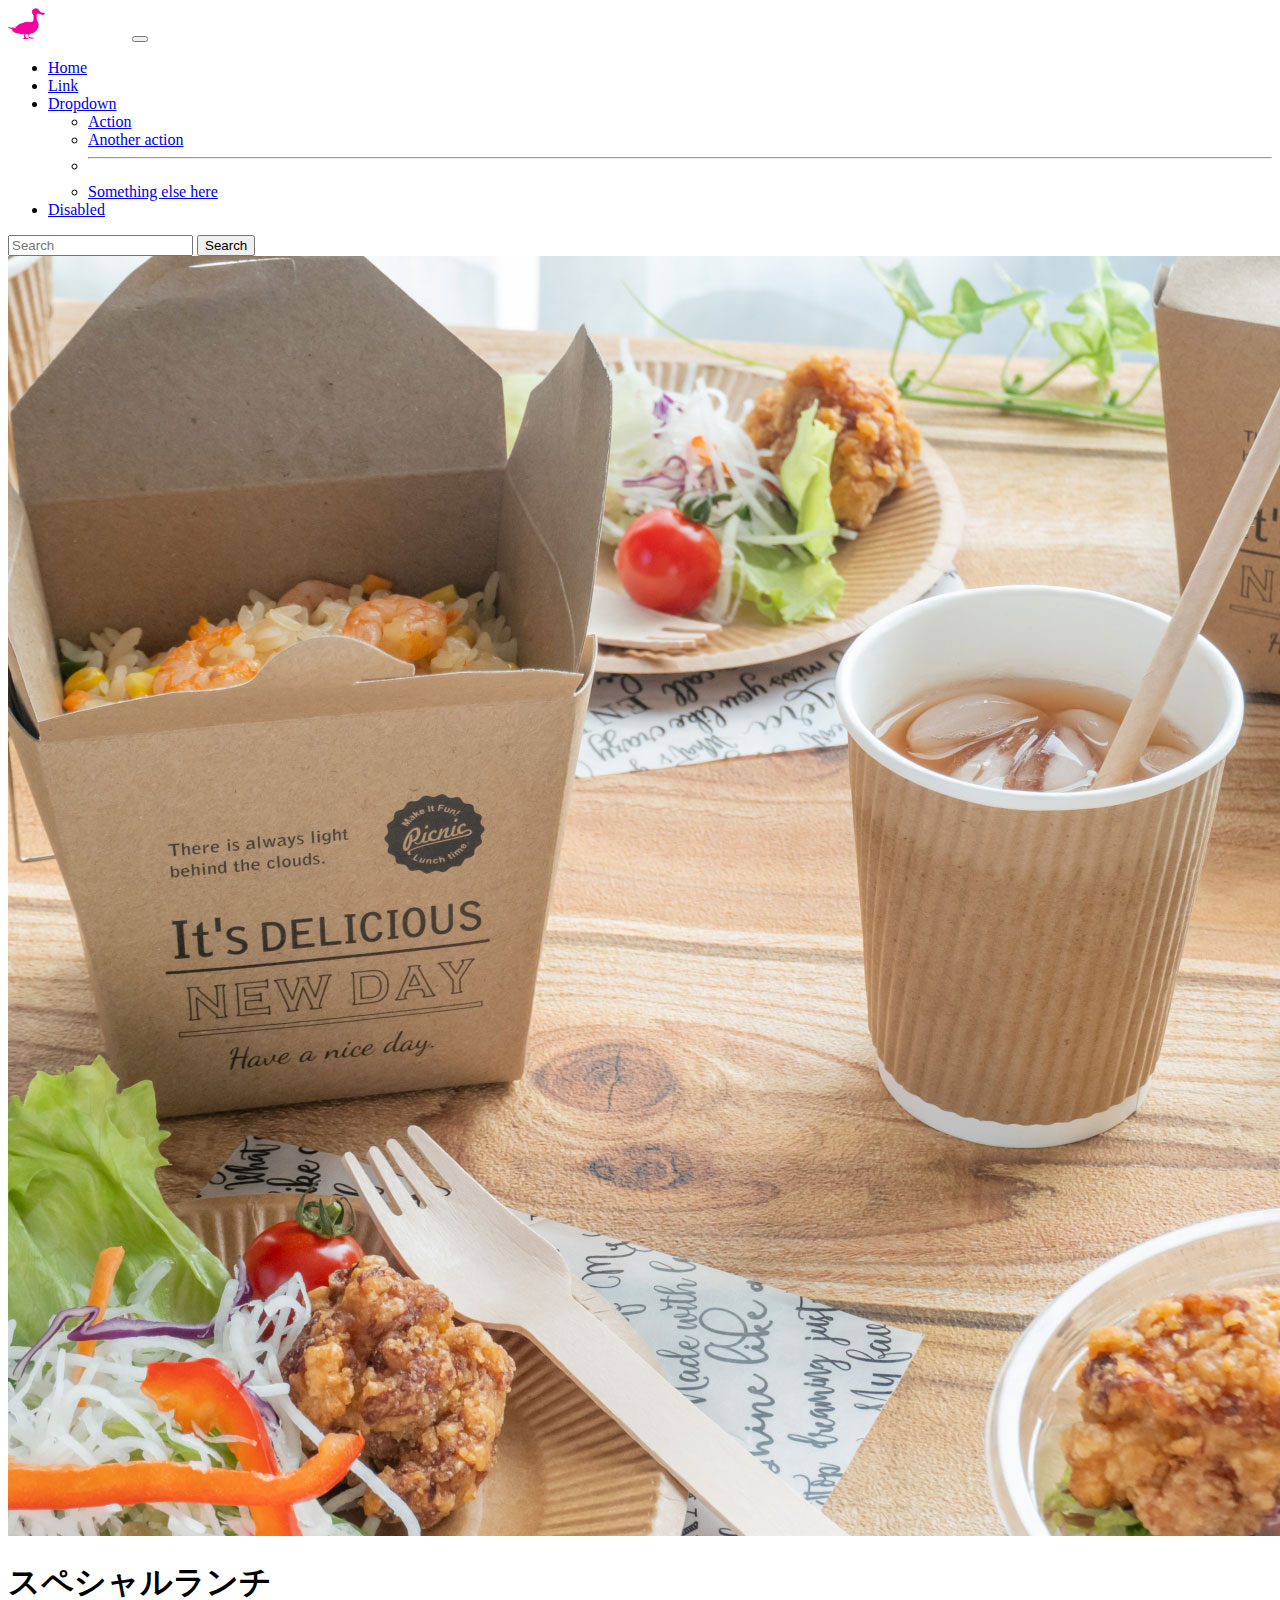
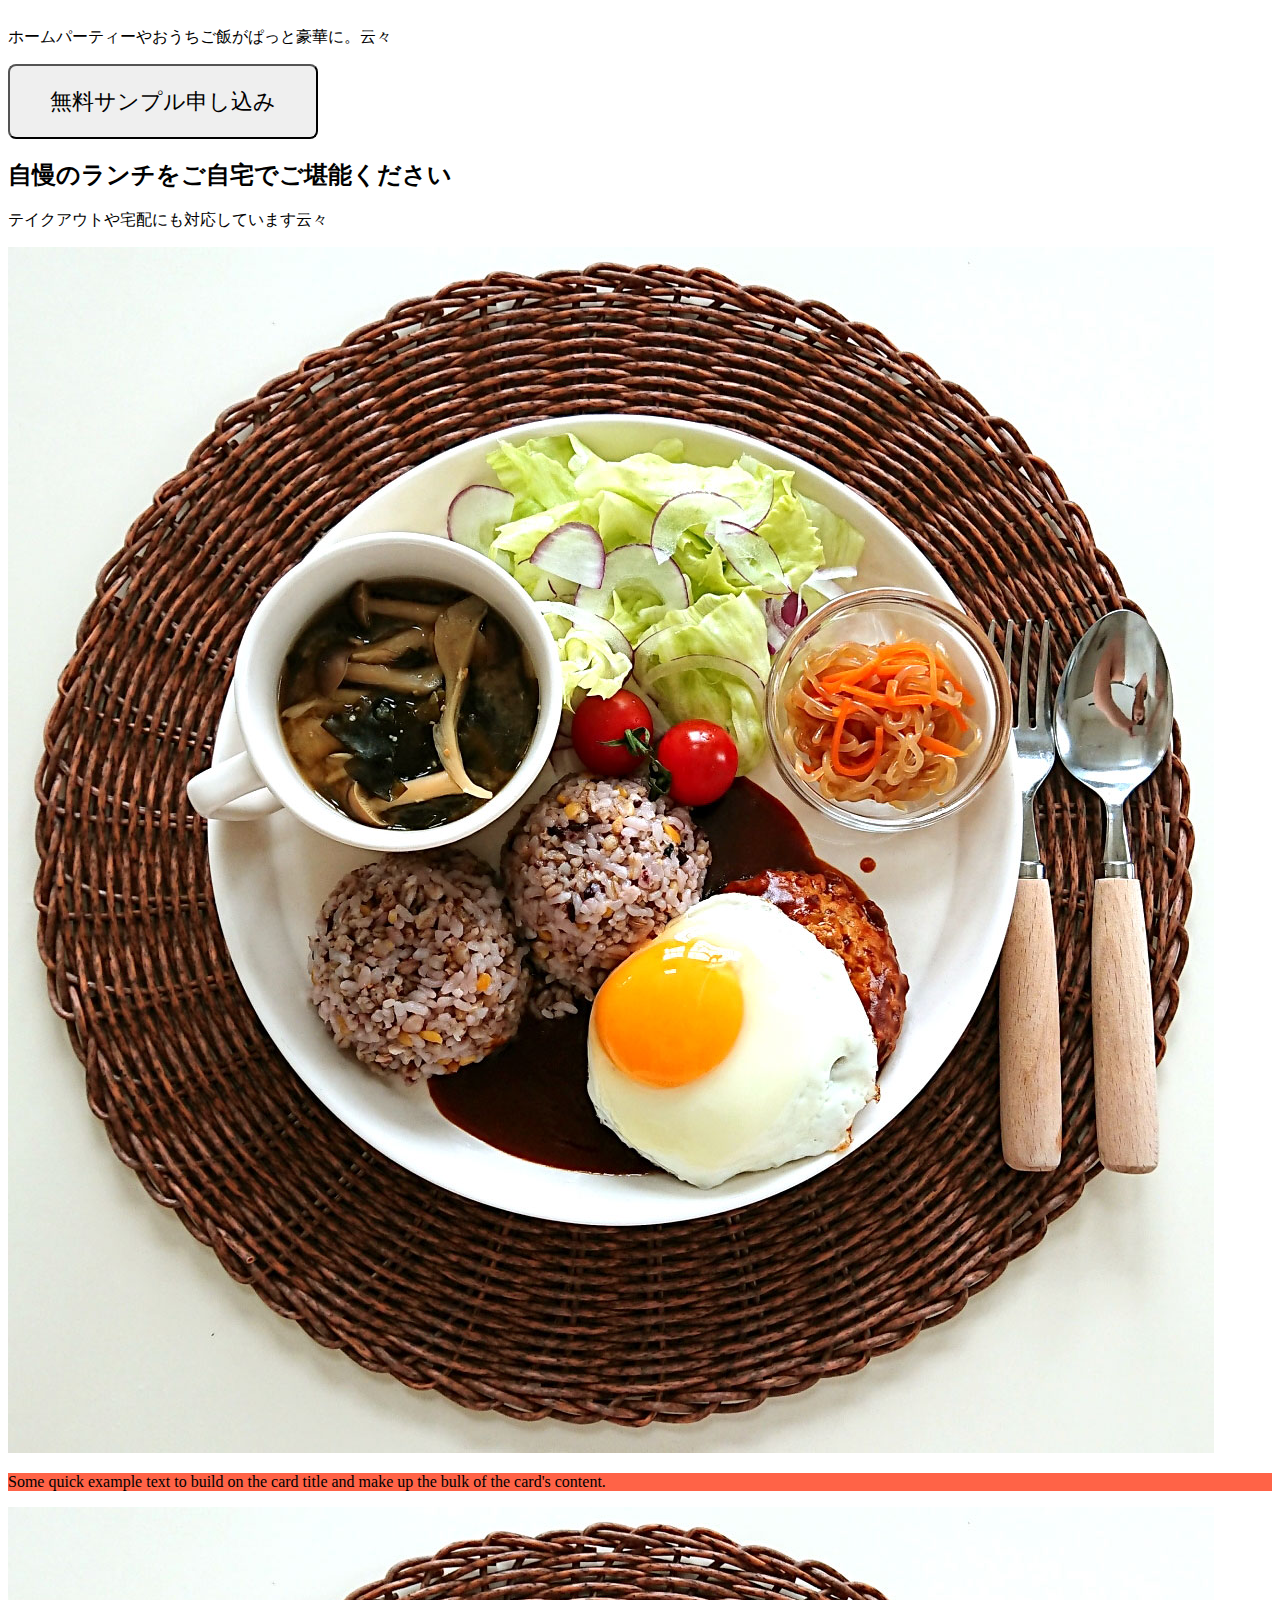
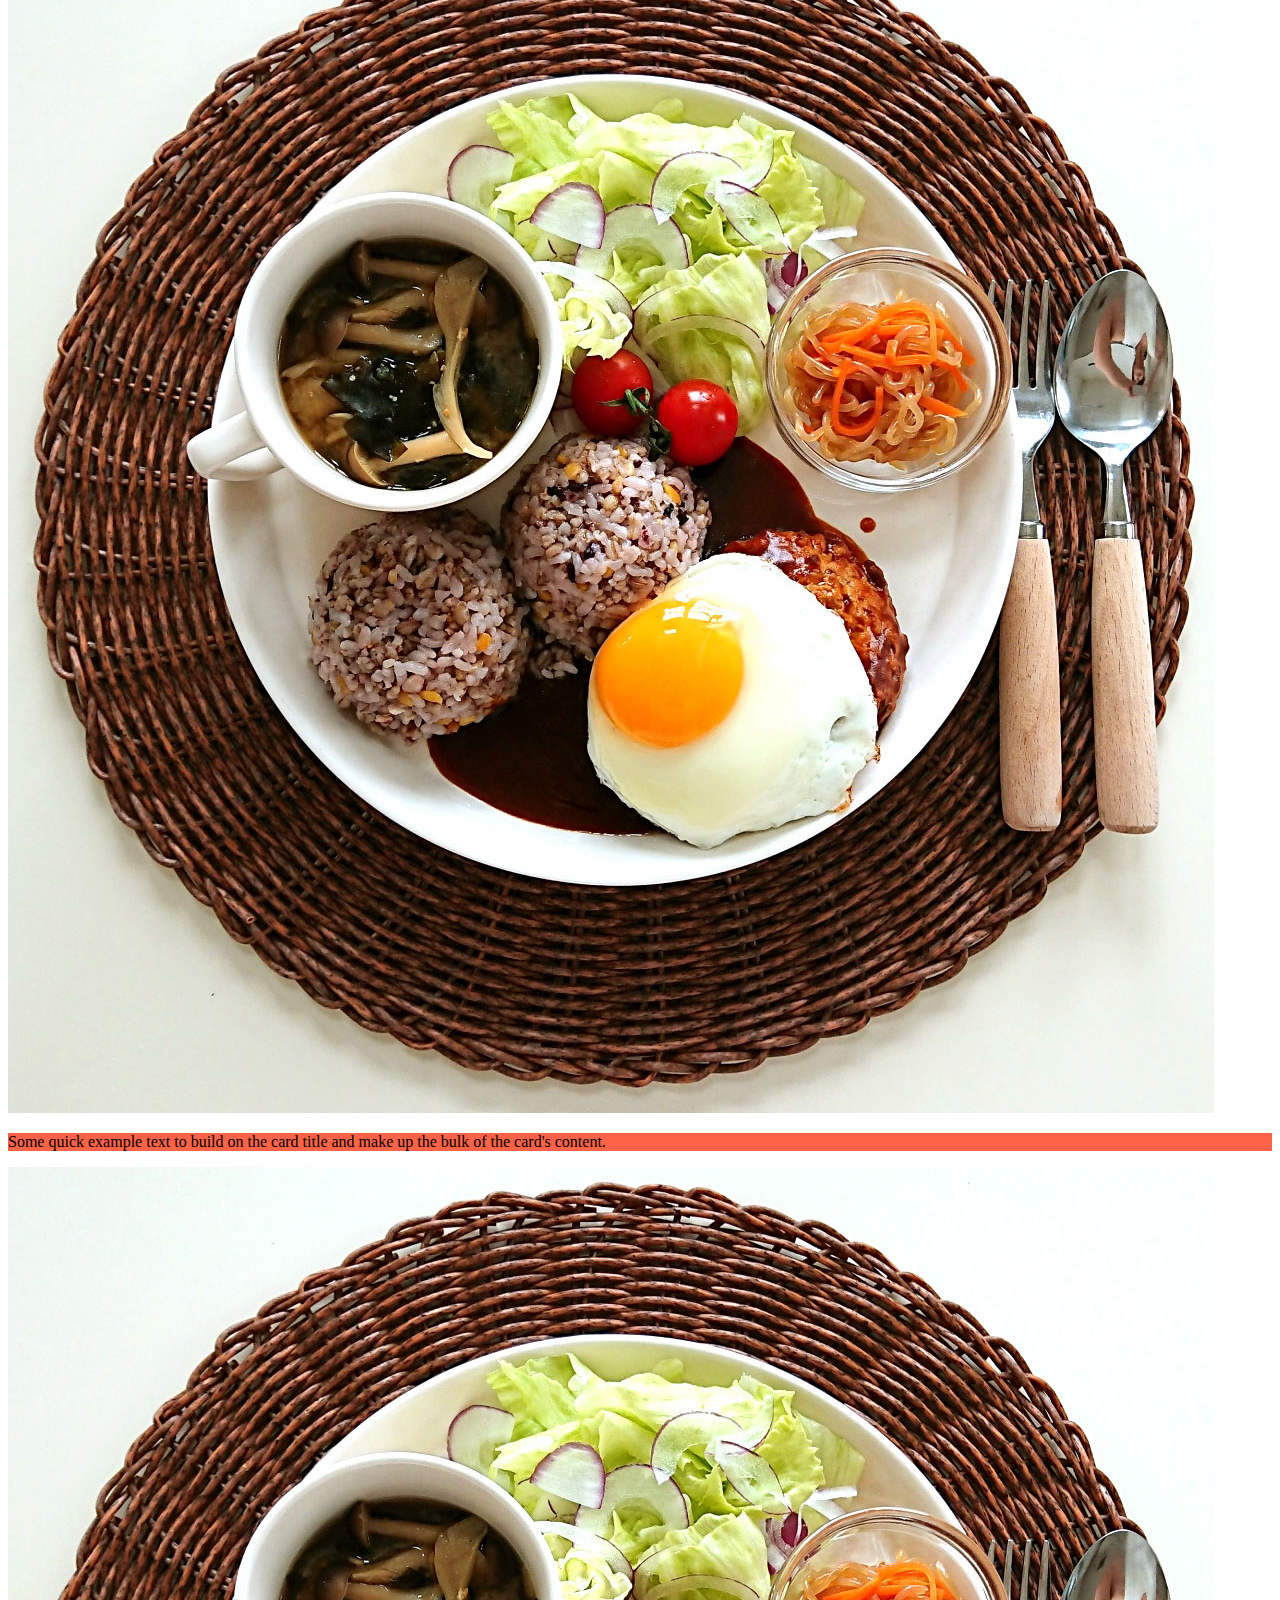
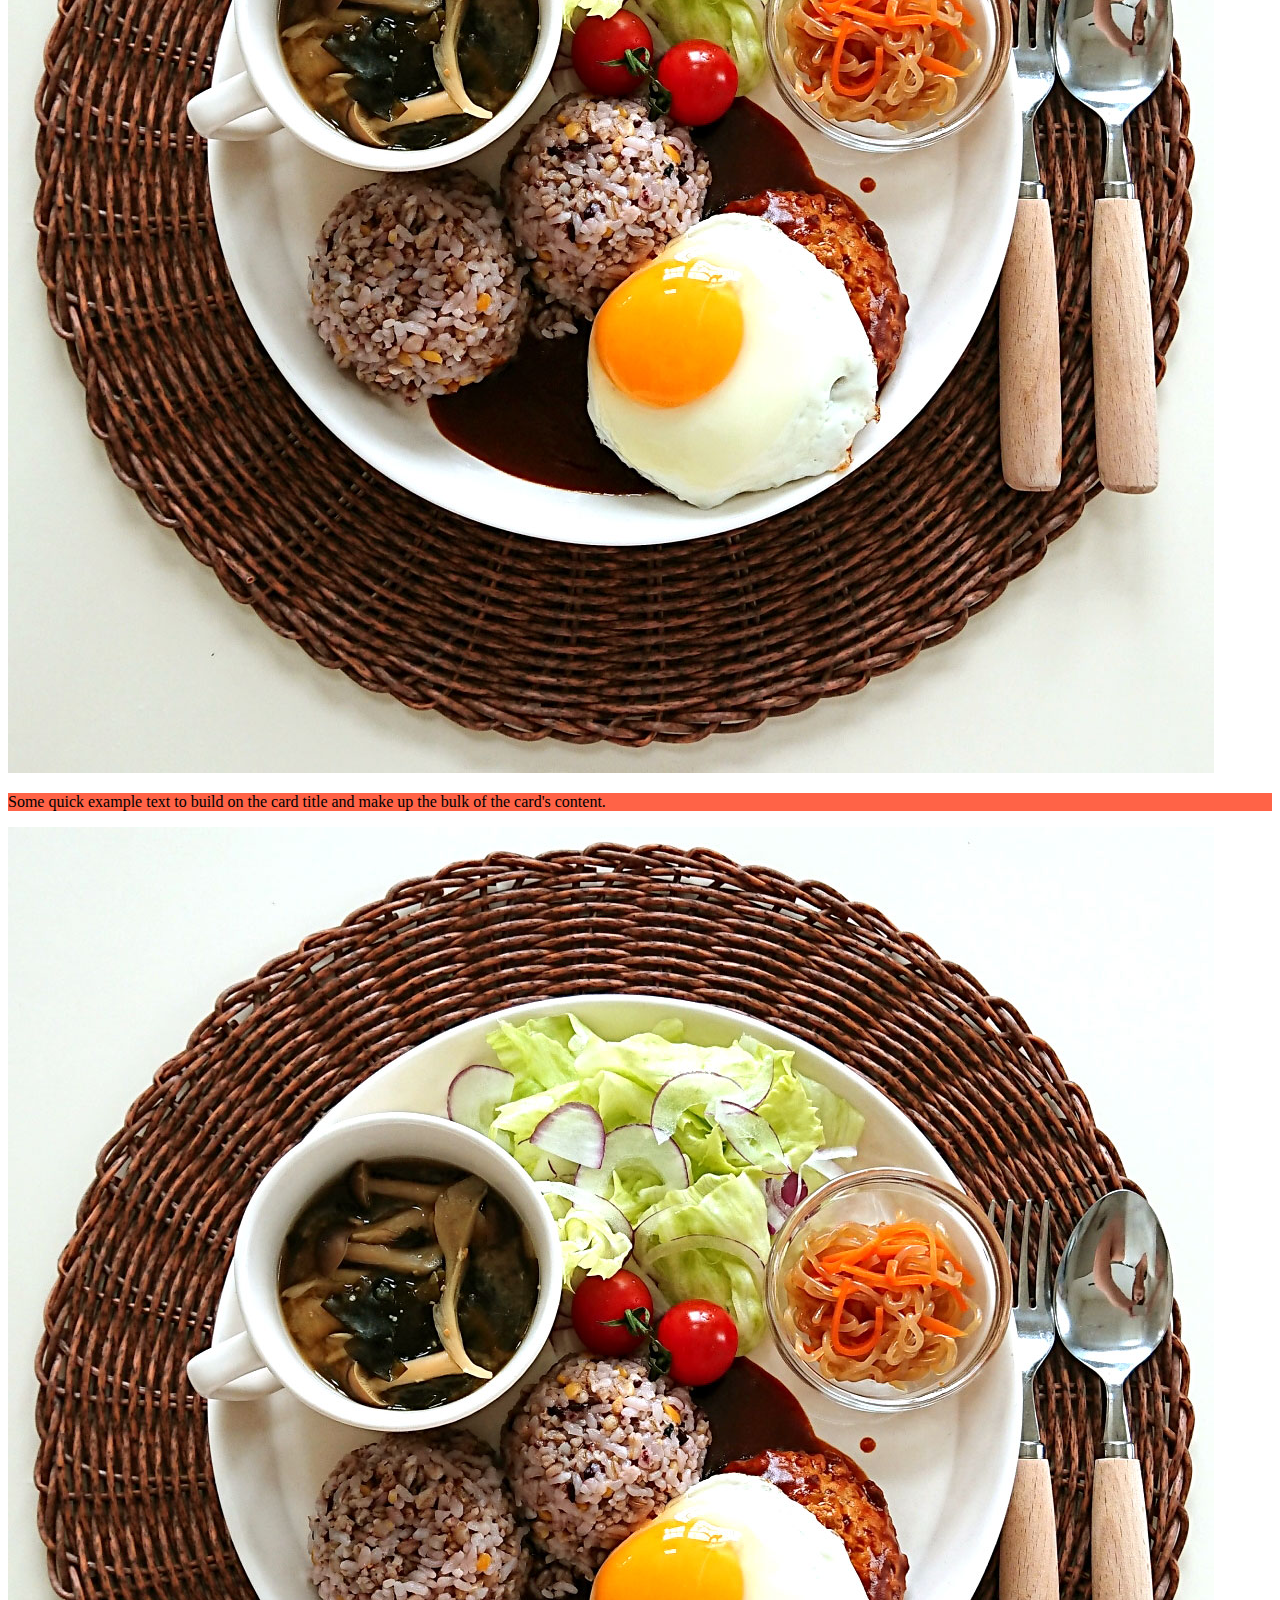
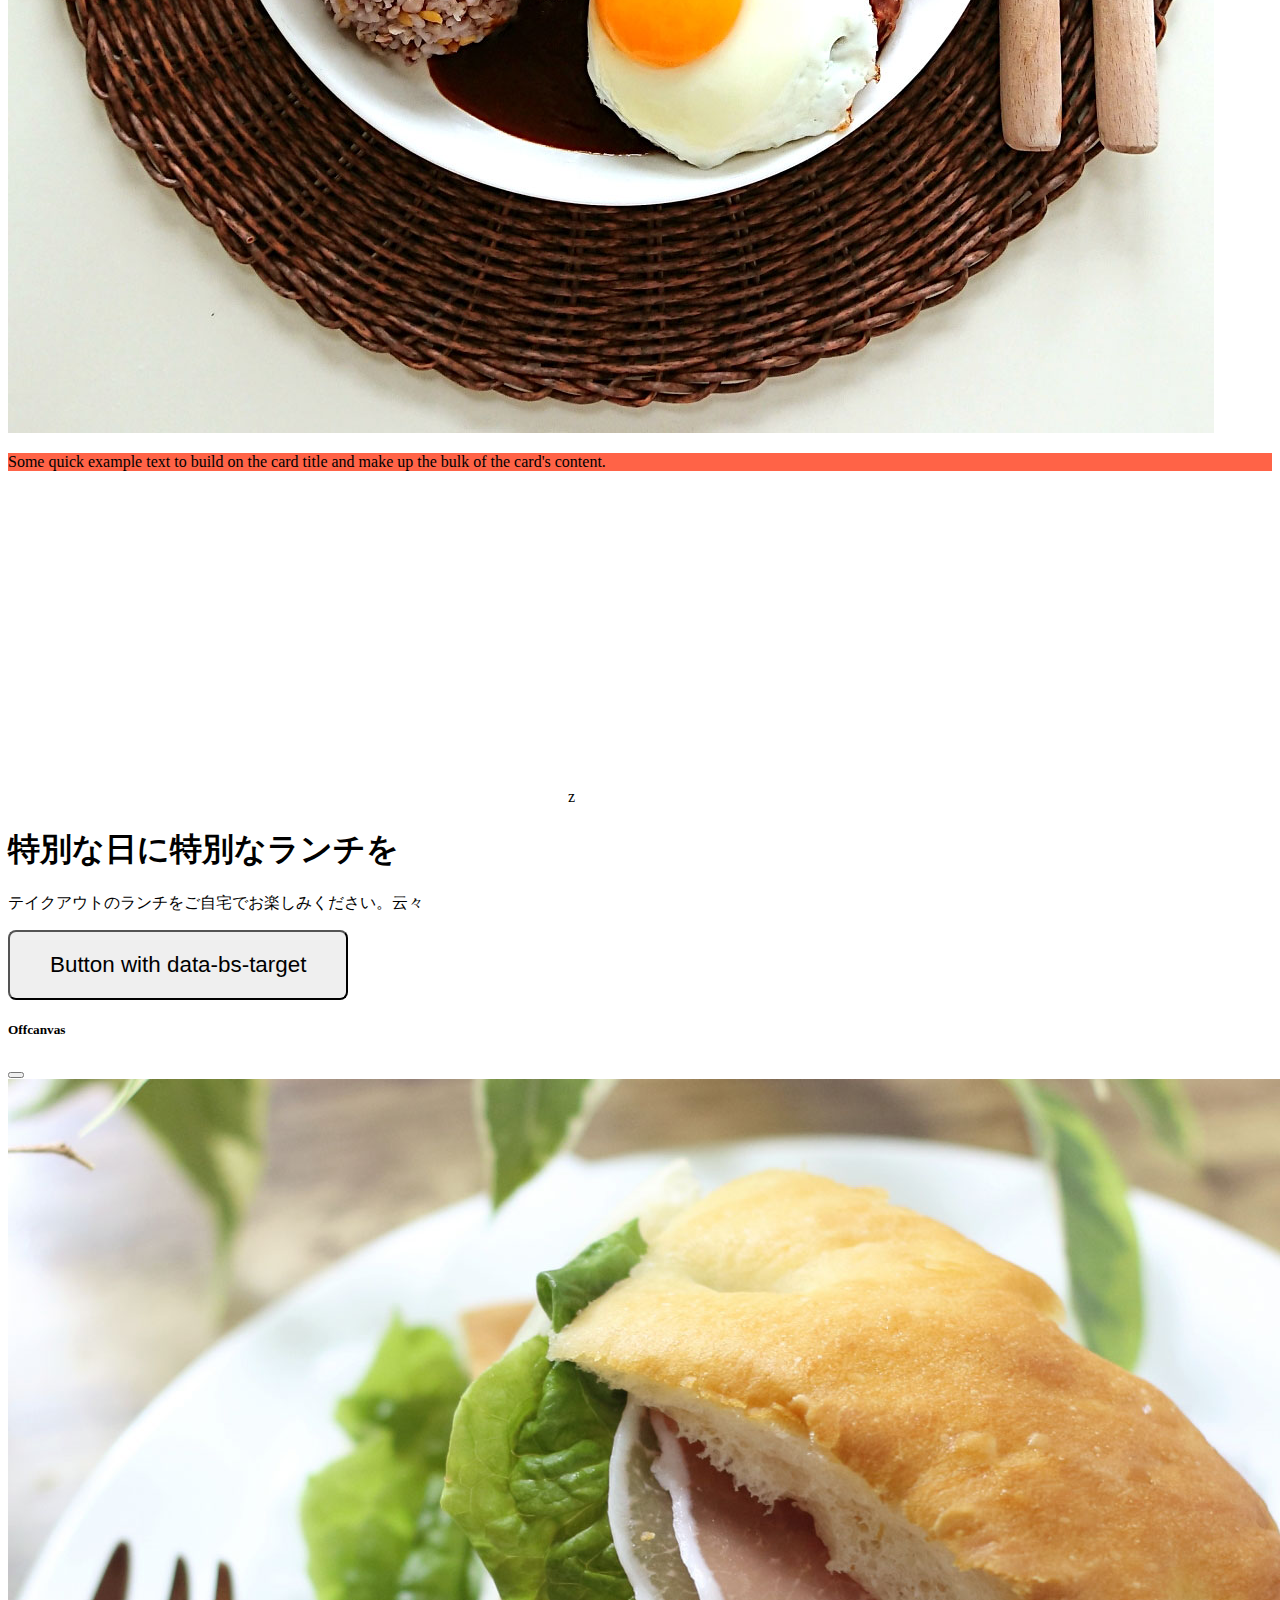
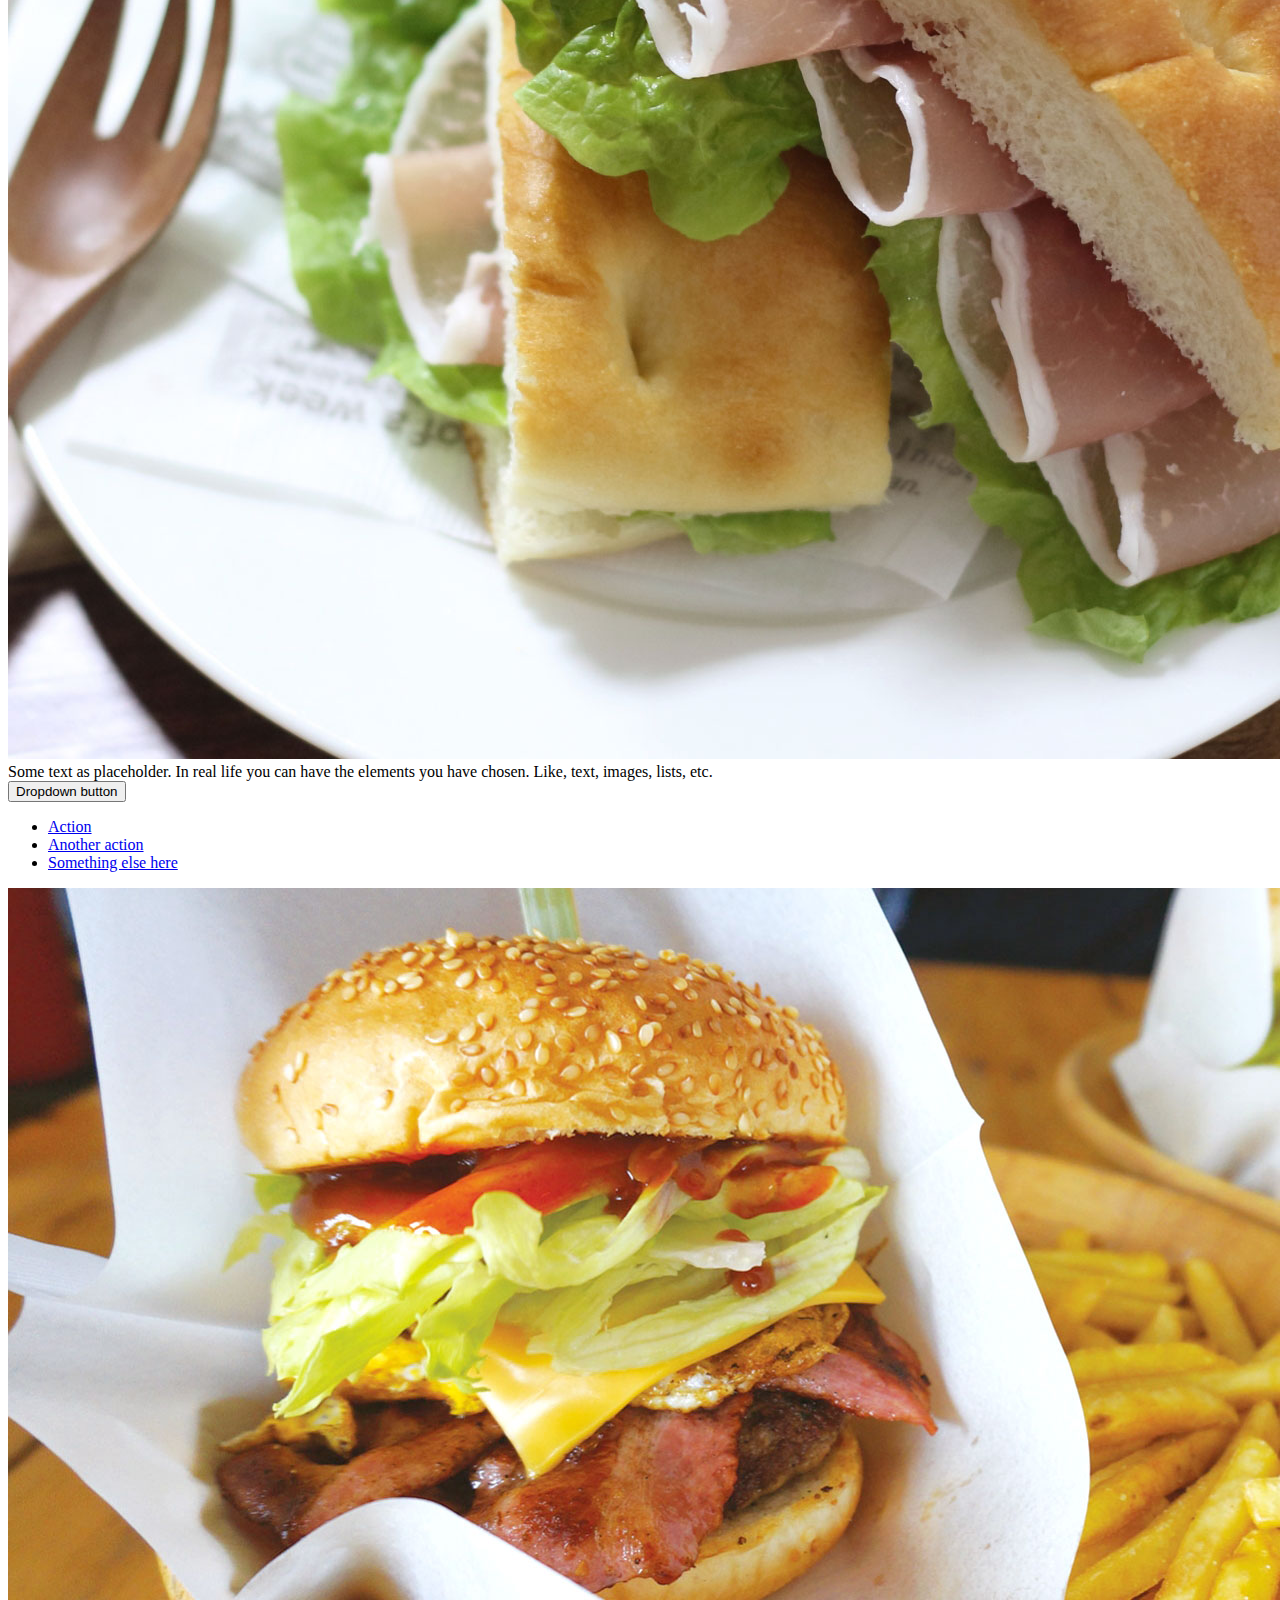
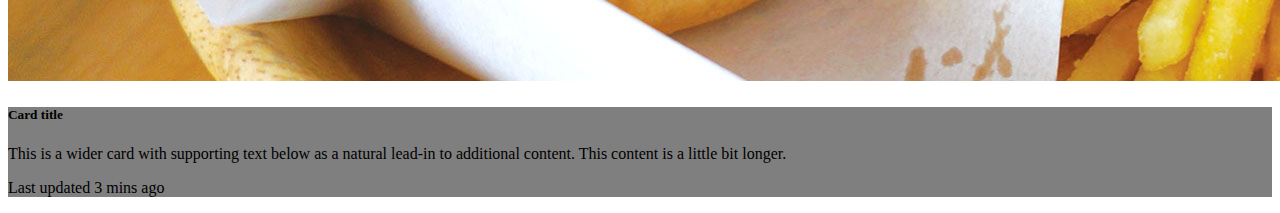
<file: bs_lunch/index.html>
<!doctype html>
<html lang="ja">
  <head>
    <meta charset="utf-8">
    <meta name="viewport" content="width=device-width, initial-scale=1">
    <link href="https://cdn.jsdelivr.net/npm/bootstrap@5.0.2/dist/css/bootstrap.min.css" rel="stylesheet" integrity="sha384-EVSTQN3/azprG1Anm3QDgpJLIm9Nao0Yz1ztcQTwFspd3yD65VohhpuuCOmLASjC" crossorigin="anonymous">
<link rel="stylesheet" href="css/style.css">
    <title>my lunch</title>
  </head>
  <body>
    <header>
        <nav class="navbar navbar-expand-lg navbar-dark bg-dark fixed-top">
            <div class="container-fluid">
              <a class="navbar-brand" href="#"><img class="mylogo" src="images/logo_lunch.png" alt=""></a>
              <button class="navbar-toggler" type="button" data-bs-toggle="collapse" data-bs-target="#navbarSupportedContent" aria-controls="navbarSupportedContent" aria-expanded="false" aria-label="Toggle navigation">
                <span class="navbar-toggler-icon"></span>
              </button>
              <div class="collapse navbar-collapse" id="navbarSupportedContent">
                <ul class="navbar-nav me-auto mb-2 mb-lg-0">
                  <li class="nav-item">
                    <a class="nav-link active" aria-current="page" href="#">Home</a>
                  </li>
                  <li class="nav-item">
                    <a class="nav-link" href="#">Link</a>
                  </li>
                  <li class="nav-item dropdown">
                    <a class="nav-link dropdown-toggle" href="#" id="navbarDropdown" role="button" data-bs-toggle="dropdown" aria-expanded="false">
                      Dropdown
                    </a>
                    <ul class="dropdown-menu" aria-labelledby="navbarDropdown">
                      <li><a class="dropdown-item" href="#">Action</a></li>
                      <li><a class="dropdown-item" href="#">Another action</a></li>
                      <li><hr class="dropdown-divider"></li>
                      <li><a class="dropdown-item" href="#">Something else here</a></li>
                    </ul>
                  </li>
                  <li class="nav-item">
                    <a class="nav-link disabled" href="#" tabindex="-1" aria-disabled="true">Disabled</a>
                  </li>
                </ul>
                <form class="d-flex">
                  <input class="form-control me-2" type="search" placeholder="Search" aria-label="Search">
                  <button class="btn btn-outline-success" type="submit">Search</button>
                </form>
              </div>
            </div>
          </nav>
    </header>
    <main>
        <section id="hero">
          <div class="container col-xxl-8 px-4 py-5">
            <div class="row flex-md-row-reverse align-items-center g-5 py-5">
              <div class="col-12 col-md-6">
                <img src="images/hero_01.jpg" class="img-fluid d-block mx-lg-auto" alt="">
              </div>
              <div class="col-12 col-md-6">
                <h1 class="display-5 fw-bold lh-1 md-3">スペシャルランチ</h1>
                <p class="lead">
                  ホームパーティーやおうちご飯がぱっと豪華に。云々
                </p>
              <div class="d-grid">
                <button type="button" class="btn btn-primary btn-lg px-5 btn-big">無料サンプル申し込み</button>
                </div>
              </div>
            </div>
          </div>

        </section>
        <section id="item">
            <div class="container-fluid bg-dark p-5">
                <div class="container text-white">
                    <div>
                        <h2>自慢のランチをご自宅でご堪能ください</h2>
                        <p>テイクアウトや宅配にも対応しています云々</p>
                    </div>
                    <div class="row g-4 row-cols-md-2 row-cols-lg-4 row-cols-1">
                        <div class="col">
                            <div class="card">
                                <img src="images/lunch_menu_01.jpg" class="card-img-top" alt="...">
                                <div class="card-body">
                                  <p class="card-text">Some quick example text to build on the card title and make up the bulk of the card's content.</p>
                                </div>
                              </div>
                        </div>
                        <div class="col">
                            <div class="card">
                                <img src="images/lunch_menu_01.jpg" class="card-img-top" alt="...">
                                <div class="card-body">
                                  <p class="card-text">Some quick example text to build on the card title and make up the bulk of the card's content.</p>
                                </div>
                              </div>
                        </div>
                        <div class="col">
                            <div class="card">
                                <img src="images/lunch_menu_01.jpg" class="card-img-top" alt="...">
                                <div class="card-body">
                                  <p class="card-text">Some quick example text to build on the card title and make up the bulk of the card's content.</p>
                                </div>
                              </div>
                        </div>
                        <div class="col">
                            <div class="card">
                                <img src="images/lunch_menu_01.jpg" class="card-img-top" alt="...">
                                <div class="card-body">
                                  <p class="card-text">Some quick example text to build on the card title and make up the bulk of the card's content.</p>
                                </div>
                              </div>
                        </div>
                    </div>
                </div>
            </div>
        </section>
        <section id="youtube">
            <div class="ratio ratio-16x9">
                <iframe width="560" height="315" src="https://www.youtube.com/embed/JHcczMM8VEs" title="YouTube video player" frameborder="0" allow="accelerometer; autoplay; clipboard-write; encrypted-media; gyroscope; picture-in-picture" allowfullscreen></iframe>z              </div>
        </section>
        <section id="jambo">
          <div class="p-5 mb-5">
            <div class="container-fluid text-center py-5">
              <h1 class="display-5">特別な日に特別なランチを</h1>
              <p class="fs-4 py-5">
                テイクアウトのランチをご自宅でお楽しみください。云々
              </p>
             
              <button class="btn btn-primary btn-big" type="button" data-bs-toggle="offcanvas" data-bs-target="#offcanvasExample" aria-controls="offcanvasExample">
                Button with data-bs-target
              </button>
              
              <div class="offcanvas offcanvas-start" tabindex="-1" id="offcanvasExample" aria-labelledby="offcanvasExampleLabel">
                <div class="offcanvas-header">
                  <h5 class="offcanvas-title" id="offcanvasExampleLabel">Offcanvas</h5>
                  <button type="button" class="btn-close text-reset" data-bs-dismiss="offcanvas" aria-label="Close"></button>
                </div>
                <div class="offcanvas-body">
                  <img src="images/lunch_menu_03.jpg" class="img-fluid" alt="">
                  <div>
                    Some text as placeholder. In real life you can have the elements you have chosen. Like, text, images, lists, etc.
                  </div>
                  <div class="dropdown mt-3">
                    <button class="btn btn-secondary dropdown-toggle" type="button" id="dropdownMenuButton" data-bs-toggle="dropdown">
                      Dropdown button
                    </button>
                    <ul class="dropdown-menu" aria-labelledby="dropdownMenuButton">
                      <li><a class="dropdown-item" href="#">Action</a></li>
                      <li><a class="dropdown-item" href="#">Another action</a></li>
                      <li><a class="dropdown-item" href="#">Something else here</a></li>
                    </ul>
                  </div>
                </div>
              </div>

            </div>

          </div>

        </section>
    </main>
    <footer>
        <div id="footer-info">
          <div class="card bg-dark text-white">
            <img src="images/lunch_cut_02.jpg" class="card-img" alt="...">
            <div class="card-img-overlay">
              <div class="">
              <h5 class="card-title">Card title</h5>
              <p class="card-text">This is a wider card with supporting text below as a natural lead-in to additional content. This content is a little bit longer.</p>
              <p class="card-text">Last updated 3 mins ago</p>
             </div>
            </div>
          </div>
        </div>
        <div id="copy">

        </div>
    </footer>

    <script src="https://cdn.jsdelivr.net/npm/bootstrap@5.0.2/dist/js/bootstrap.bundle.min.js" integrity="sha384-MrcW6ZMFYlzcLA8Nl+NtUVF0sA7MsXsP1UyJoMp4YLEuNSfAP+JcXn/tWtIaxVXM" crossorigin="anonymous"></script>
  </body>
</html>
</file>
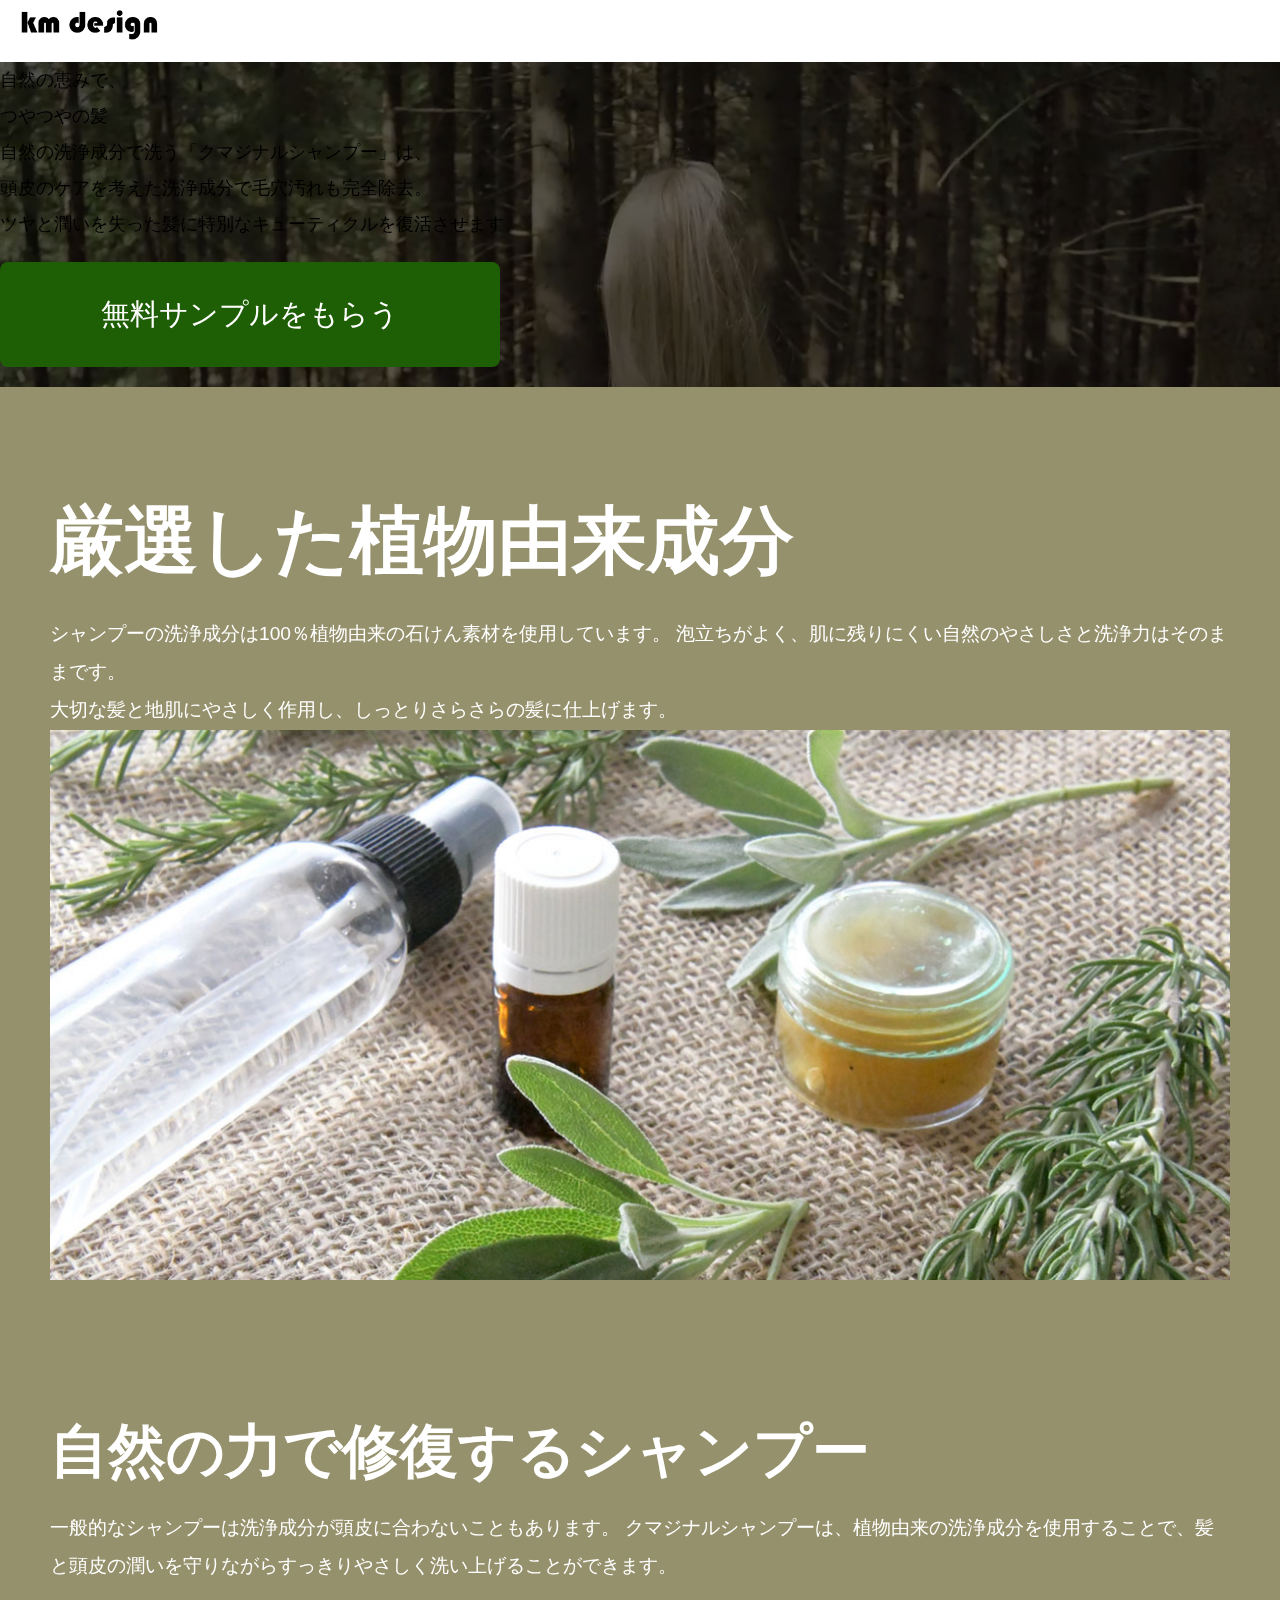
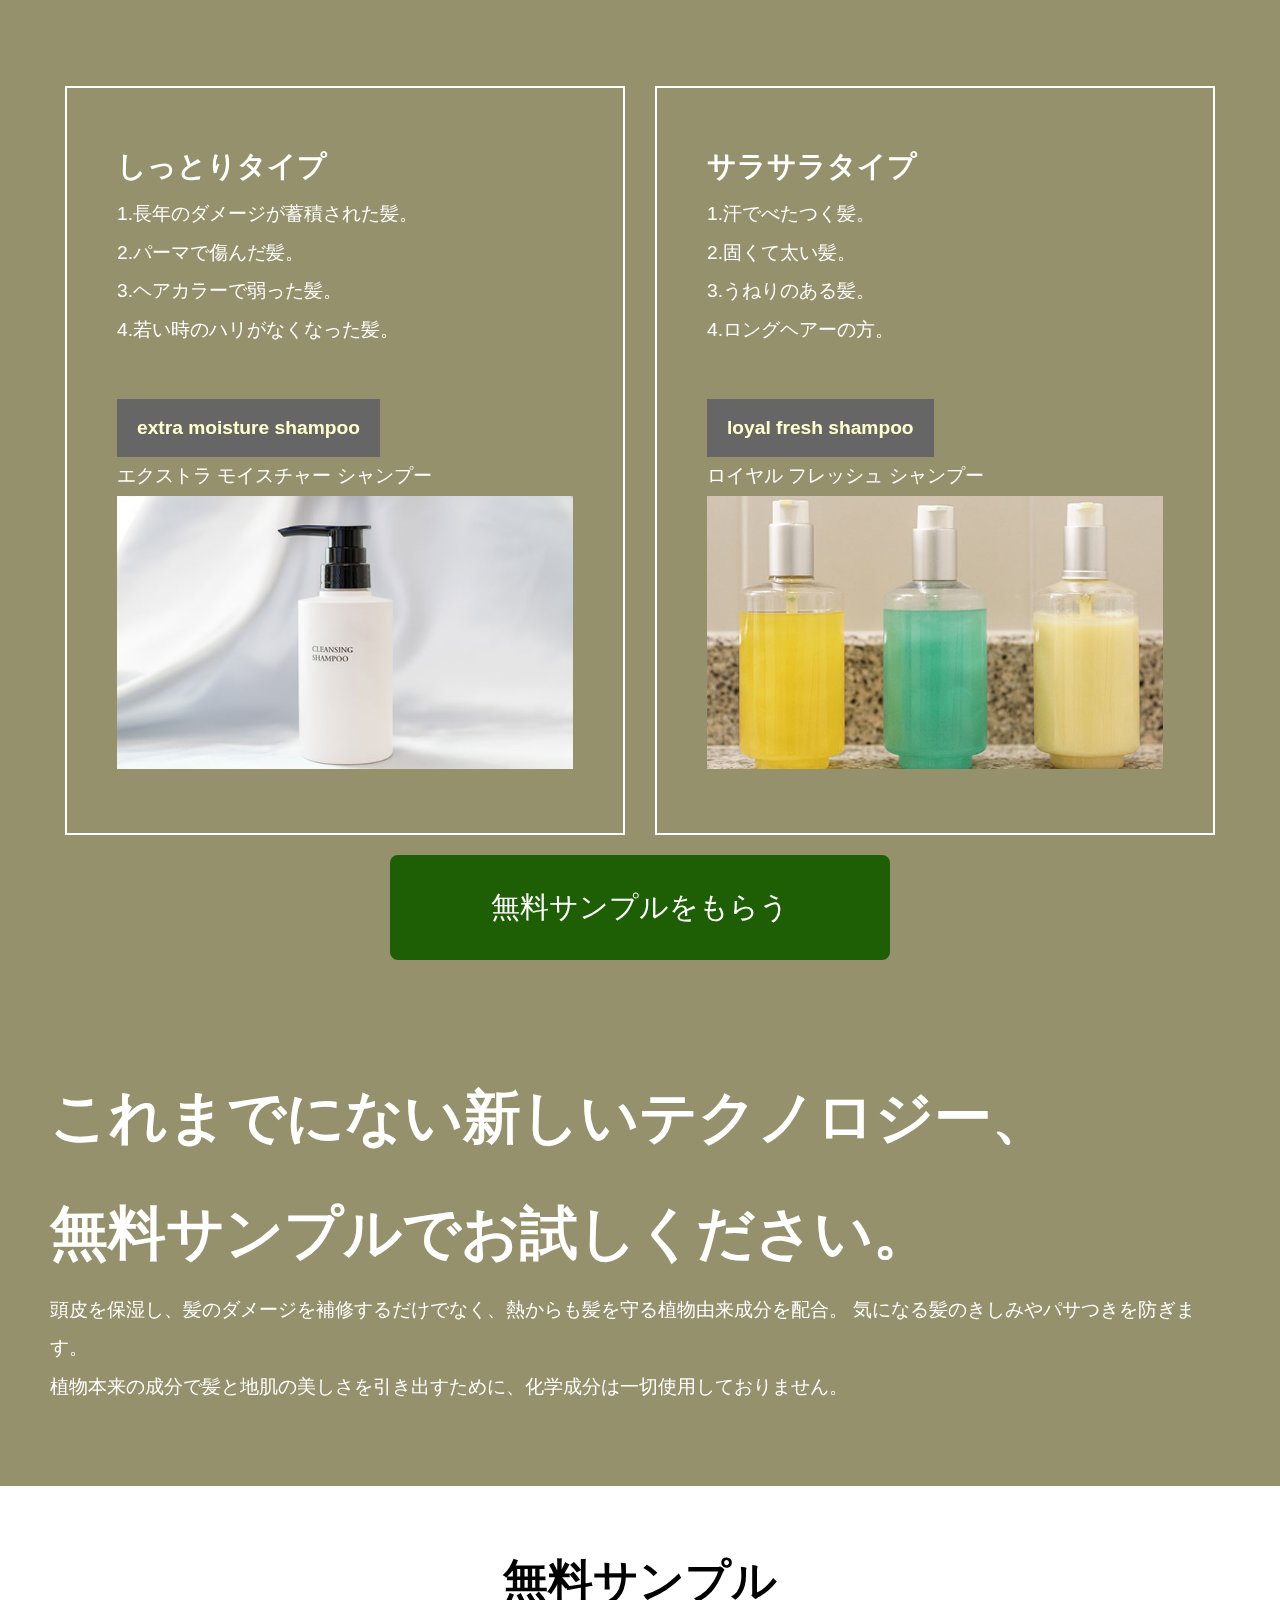
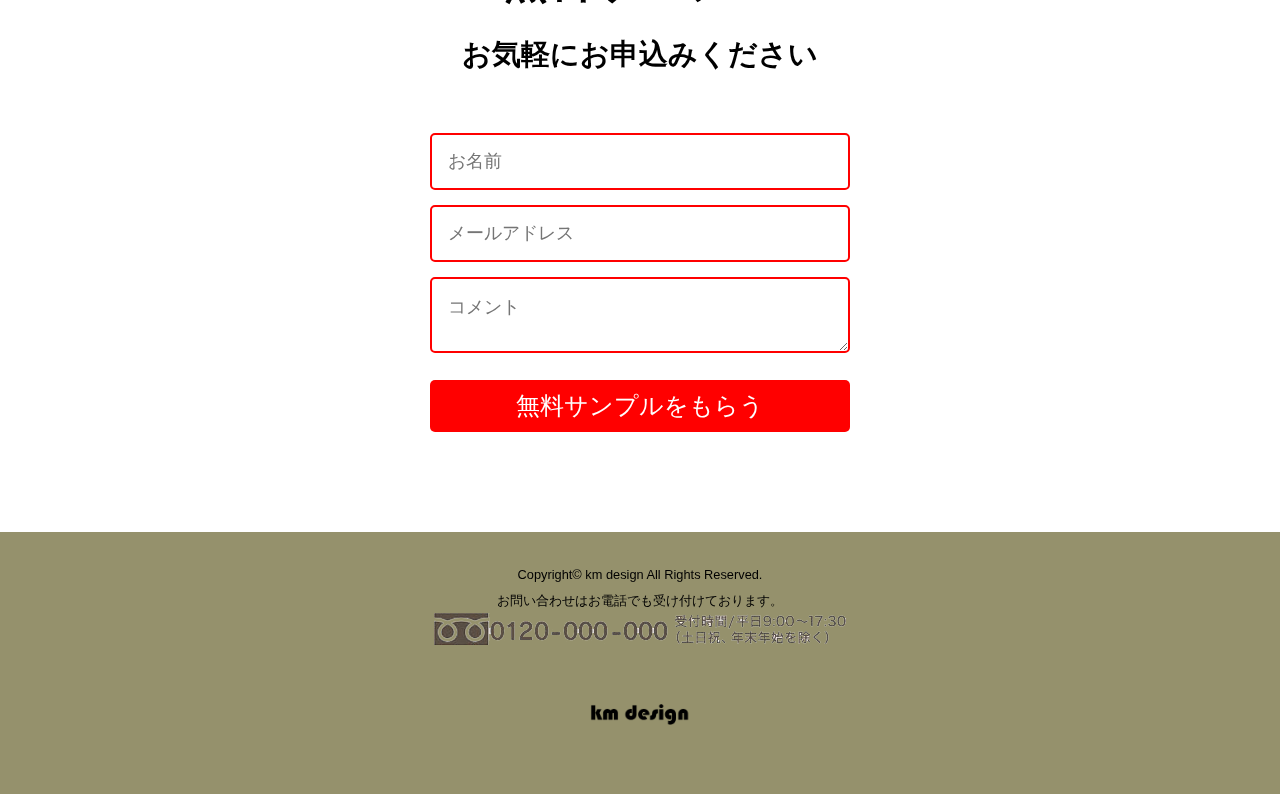
<file: lp_shampoo/index.html>
<!DOCTYPE html>
<html lang="ja">
<head>
<meta charset="UTF-8">
<title>自然の恵みでつやつやの髪「クマデザイン」</title>
<meta name="viewport" content="width=device-width, initial-scale=1">
<meta name="description" content="業界最安の家庭教師はクマデザイン">
<link rel="stylesheet" href="css/style.css">
</head>

<body>
<div id="container">

<header>
<h1 id="logo"><a href="#"><img src="images/logo.png" alt="km design"></a></h1>
</header>


<main>
	<section>
        <div class="mainVideo">
        <video src="images/top-shampoo3.mp4" autoplay loop muted playsinlin></video></div>
        <div class="layer-btn"></div>
	<div>
		<div>自然の恵みで、<br />つやつやの髪</div>
		<div>
			<!--ここにビデオを配置-->
		</div>
		<div>
			<p>自然の洗浄成分で洗う「クマジナルシャンプー」は、<br class="break-pc" />
			頭皮のケアを考えた洗浄成分で毛穴汚れも完全除去。<br />
			ツヤと潤いを失った髪に特別なキューティクルを復活させます。</p>
			<div class="btnContactArea">
				<a href="#cta" class="btn_blue"><span class="bl__text">無料サンプルをもらう</span></a>
			</div>
		</div>
	</div><!--/mainLayer-->
	</section>


	<section>
	<div class="problem">
	<h2>厳選した<span class="break-sm">植物由来成分</span></h2>
	<p>シャンプーの洗浄成分は100％植物由来の石けん素材を使用しています。
	泡立ちがよく、肌に残りにくい自然のやさしさと洗浄力はそのままです。</p>
	<p>大切な髪と地肌にやさしく作用し、しっとりさらさらの髪に仕上げます。</p>
	<p><img src="images/424.jpg" alt="4:2:4" class="ai"></p>

	<h3>自然の力で修復するシャンプー</h3>
	<p>一般的なシャンプーは洗浄成分が頭皮に合わないこともあります。
	クマジナルシャンプーは、植物由来の洗浄成分を使用することで、髪と頭皮の潤いを守りながらすっきりやさしく洗い上げることができます。</p>

		<div class="yesnoRow">
			<div class="yesnoBox">
			<h4>しっとりタイプ</h4>
				<p>1.長年のダメージが蓄積された髪。</p>
				<p>2.パーマで傷んだ髪。</p>
				<p>3.ヘアカラーで弱った髪。</p>
				<p>4.若い時のハリがなくなった髪。</p>
			<h5>extra moisture shampoo</h5>
				<div class="pointDetail">エクストラ モイスチャー シャンプー</div>
				<img src="images/item4.jpg" alt="辛いイメージ">
			</div>
			<div class="yesnoBox">
			<h4>サラサラタイプ</h4>
				<p>1.汗でべたつく髪。</p>
				<p>2.固くて太い髪。</p>
				<p>3.うねりのある髪。</p>
				<p>4.ロングヘアーの方。</p>
			<h5>loyal fresh shampoo</h5>
				<div class="pointDetail">ロイヤル フレッシュ シャンプー</div>
				<img src="images/item2.jpg" alt="楽なイメージ">
			</div>
		</div>

		 <div class="btnContactArea">
			<a href="#cta" class="btn_blue m-auto"><span class="bl__text">無料サンプルをもらう</span></a>
		</div>

	<h3>これまでにない新しいテクノロジー、<br />無料サンプルでお試しください。</h3>
		<p>頭皮を保湿し、髪のダメージを補修するだけでなく、熱からも髪を守る植物由来成分を配合。
			気になる髪のきしみやパサつきを防ぎます。</p>
		<p>植物本来の成分で髪と地肌の美しさを引き出すために、化学成分は一切使用しておりません。</p>
	</div><!--/problem-->
	</section>



	<section id="cta">
	<div class="cta">
	<h2>無料サンプル</h2>
	<h3>お気軽にお申込みください</h3>
			<form>      
			  <input name="name" type="text" class="feedback-input" placeholder="お名前" />   
			  <input name="email" type="text" class="feedback-input" placeholder="メールアドレス" />
			  <textarea name="text" class="feedback-input" placeholder="コメント"></textarea>
			  <input type="submit" value="無料サンプルをもらう"/>
			</form>
	</div><!--/cta-->
	</section>


</main>



<footer>
<small>Copyright&copy; km design All Rights Reserved.</small><br />
お問い合わせはお電話でも受け付けております。
	<div><img src="images/footer_tel.png" alt="telephone"></div>
	<div class="footer-logo"><a href="#"><img src="images/logo.png" alt="km design"></a></div>
</footer>

</div><!--/container-->
</body>
</html>
</file>
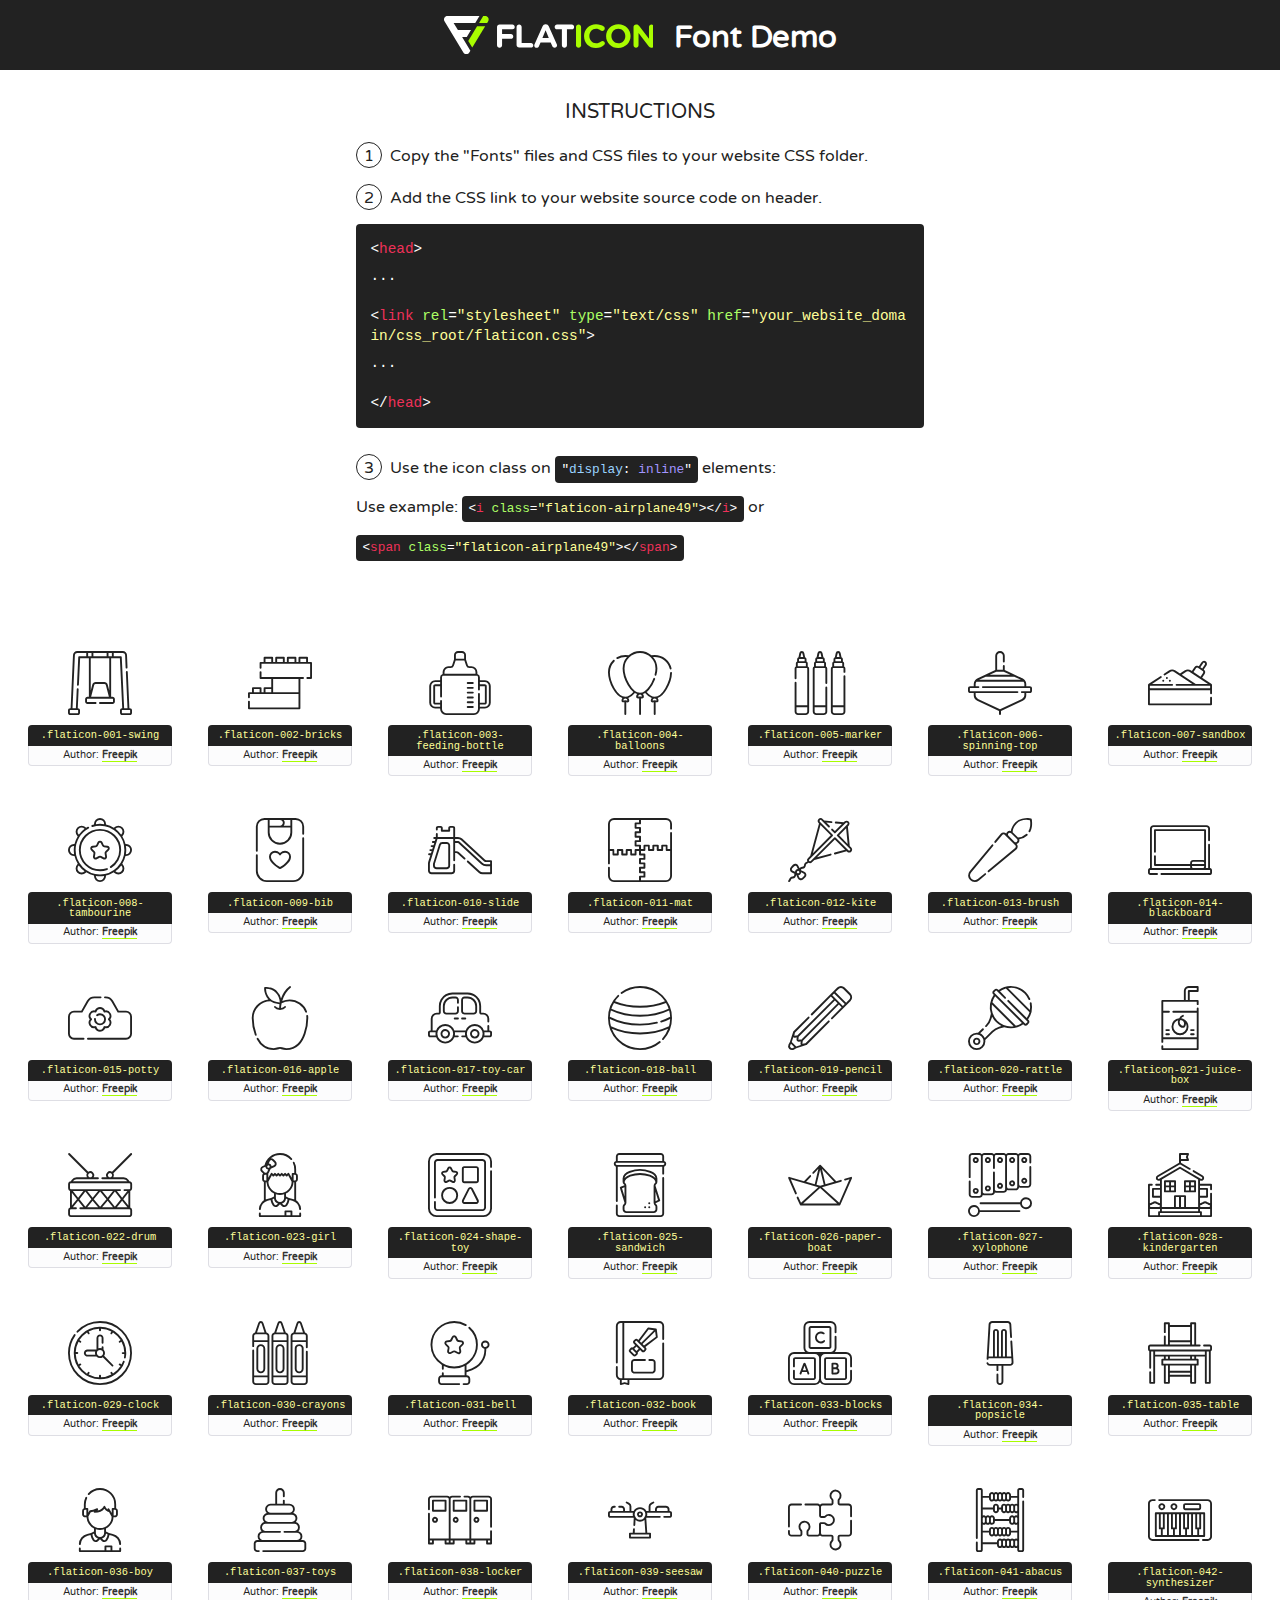
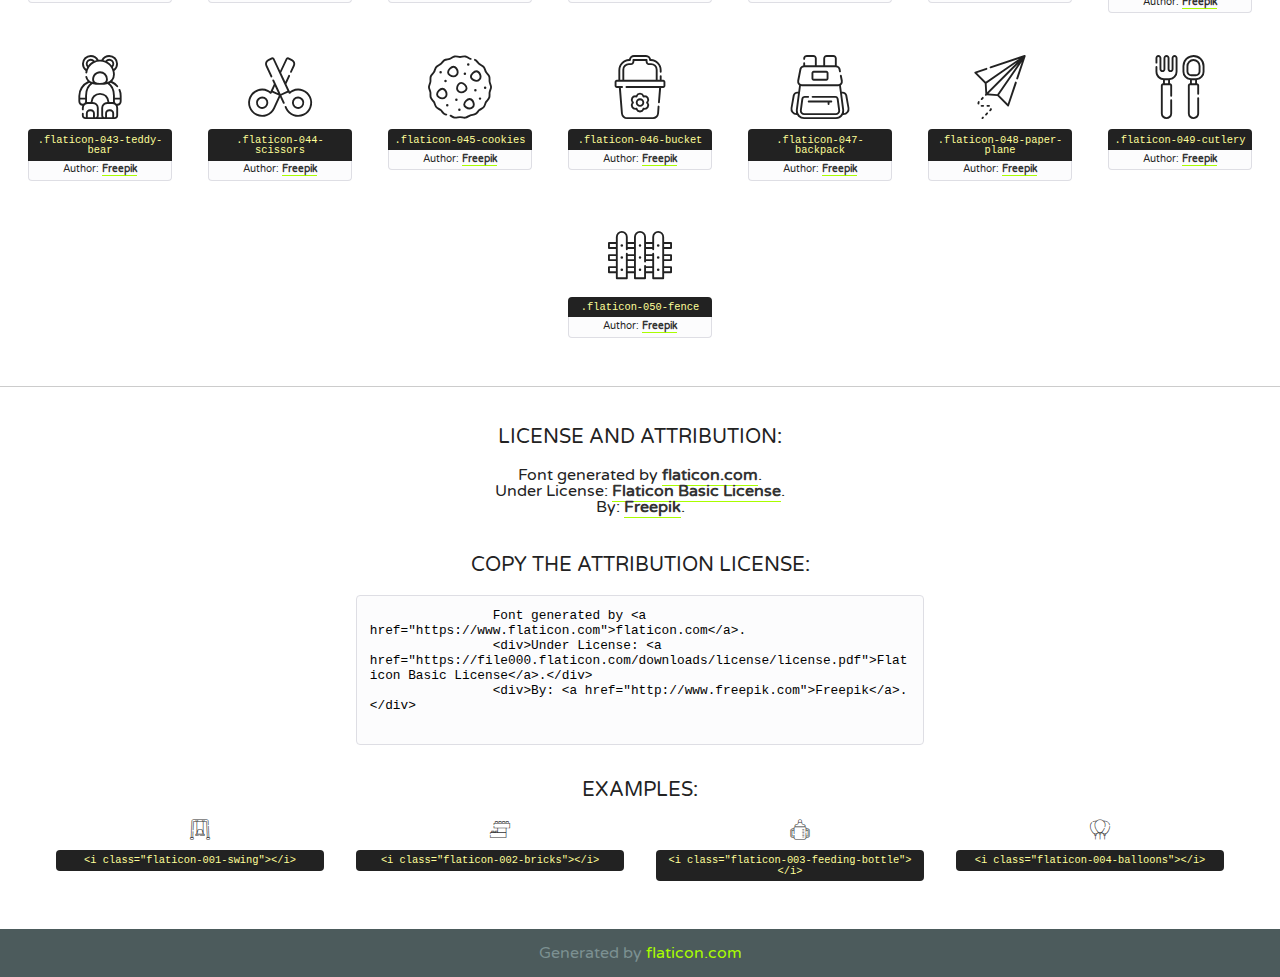
<file: bs_xxx/lib/flaticon/font/flaticon.html>
<!DOCTYPE html>
<!--
  Flaticon icon font: Flaticon
  Creation date: 11/06/2020 07:22
-->
<html>
    <!DOCTYPE html>

    <head>
        <title>Flaticon WebFont</title>
        <link href="http://fonts.googleapis.com/css?family=Varela+Round" rel="stylesheet" type="text/css" />
        <link rel="stylesheet" type="text/css" href="flaticon.css">
        <meta charset="UTF-8">
        <style>
            html, body, div, span, applet, object, iframe,
            h1, h2, h3, h4, h5, h6, p, blockquote, pre,
            a, abbr, acronym, address, big, cite, code,
            del, dfn, em, img, ins, kbd, q, s, samp,
            small, strike, strong, sub, sup, tt, var,
            b, u, i, center,
            dl, dt, dd, ol, ul, li,
            fieldset, form, label, legend,
            table, caption, tbody, tfoot, thead, tr, th, td,
            article, aside, canvas, details, embed,
            figure, figcaption, footer, header, hgroup,
            menu, nav, output, ruby, section, summary,
            time, mark, audio, video {
                margin: 0;
                padding: 0;
                border: 0;
                font-size: 100%;
                font: inherit;
                vertical-align: baseline;
            }
            /* HTML5 display-role reset for older browsers */
            article, aside, details, figcaption, figure,
            footer, header, hgroup, menu, nav, section {
                display: block;
            }
            body {
                line-height: 1;
            }
            ol, ul {
                list-style: none;
            }
            blockquote, q {
                quotes: none;
            }
            blockquote:before, blockquote:after,
            q:before, q:after {
                content: '';
                content: none;
            }
            table {
                border-collapse: collapse;
                border-spacing: 0;
            }
            body {
                font-family: 'Varela Round', Helvetica, Arial, sans-serif;
                font-size: 16px;
                color: #222;
            }
            a {
                color: #333;
                border-bottom: 1px solid #a9fd00;
                font-weight: bold;
                text-decoration: none;
            }
            * {
                -moz-box-sizing: border-box;
                -webkit-box-sizing: border-box;
                box-sizing: border-box;
                margin: 0;
                padding: 0;
            }
            [class^="flaticon-"]:before, [class*=" flaticon-"]:before, [class^="flaticon-"]:after, [class*=" flaticon-"]:after {
                font-family: Flaticon;
                font-size: 30px;
                font-style: normal;
                margin-left: 20px;
                color: #333;
            }
            .wrapper {
                max-width: 600px;
                margin: auto;
                padding: 0 1em;
            }
            .title {
                font-size: 1.25em;
                text-align: center;
                margin-bottom: 1em;
                text-transform: uppercase;
            }
            header {
                text-align: center;
                background-color: #222;
                color: #fff;
                padding: 1em;
            }
            header .logo {
                width: 210px;
                height: 38px;
                display: inline-block;
                vertical-align: middle;
                margin-right: 1em;
                border: none;
            }
            header strong {
                font-size: 1.95em;
                font-weight: bold;
                vertical-align: middle;
                margin-top: 5px;
                display: inline-block;
            }
            .demo {
                margin: 2em auto;
                line-height: 1.25em;
            }
            .demo ul li {
                margin-bottom: 1em;
            }
            .demo ul li .num {
                color: #222;
                border-radius: 20px;
                display: inline-block;
                width: 26px;
                padding: 3px;
                height: 26px;
                text-align: center;
                margin-right: 0.5em;
                border: 1px solid #222;
            }
            .demo ul li code {
                background-color: #222;
                border-radius: 4px;
                padding: 0.25em 0.5em;
                display: inline-block;
                color: #fff;
                font-family: Consolas,Monaco,Lucida Console,Liberation Mono,DejaVu Sans Mono,Bitstream Vera Sans Mono,Courier New, monospace;
                font-weight: lighter;
                margin-top: 1em;
                font-size: 0.8em;
                word-break: break-all;
            }
            .demo ul li code.big {
                padding: 1em;
                font-size: 0.9em;
            }
            .demo ul li code .red {
                color: #EF3159;
            }
            .demo ul li code .green {
                color: #ACFF65;
            }
            .demo ul li code .yellow {
                color: #FFFF99;
            }
            .demo ul li code .blue {
                color: #99D3FF;
            }
            .demo ul li code .purple {
                color: #A295FF;
            }
            .demo ul li code .dots {
                margin-top: 0.5em;
                display: block;
            }
            #glyphs {
                border-bottom: 1px solid #ccc;
                padding: 2em 0;
                text-align: center;
            }
            .glyph {
                display: inline-block;
                width: 9em;
                margin: 1em;
                text-align: center;
                vertical-align: top;
                background: #FFF;
            }
            .glyph .glyph-icon {
                padding: 10px;
                display: block;
                font-family:"Flaticon";
                font-size: 64px;
                line-height: 1;
            }
            .glyph .glyph-icon:before {
                font-size: 64px;
                color: #222;
                margin-left: 0;
            }
            .class-name {
                font-size: 0.65em;
                background-color: #222;
                color: #fff;
                border-radius: 4px 4px 0 0;
                padding: 0.5em;
                color: #FFFF99;
                font-family: Consolas,Monaco,Lucida Console,Liberation Mono,DejaVu Sans Mono,Bitstream Vera Sans Mono,Courier New, monospace;
            }
            .author-name {
                font-size: 0.6em;
                background-color: #fcfcfd;
                border: 1px solid #DEDEE4;
                border-top: 0;
                border-radius: 0 0 4px 4px;
                padding: 0.5em;
            }
            .class-name:last-child {
                font-size: 10px;
                color:#888;
            }
            .class-name:last-child a {
                font-size: 10px;
                color:#555;
            }
            .class-name:last-child a:hover {
                color:#a9fd00;
            }
            .glyph > input {
                display: block;
                width: 100px;
                margin: 5px auto;
                text-align: center;
                font-size: 12px;
                cursor: text;
            }
            .glyph > input.icon-input {
                font-family:"Flaticon";
                font-size: 16px;
                margin-bottom: 10px;
            }
            .attribution .title {
                margin-top: 2em;
            }
            .attribution textarea {
                background-color: #fcfcfd;
                padding: 1em;
                border: none;
                box-shadow: none;
                border: 1px solid #DEDEE4;
                border-radius: 4px;
                resize: none;
                width: 100%;
                height: 150px;
                font-size: 0.8em;
                font-family: Consolas,Monaco,Lucida Console,Liberation Mono,DejaVu Sans Mono,Bitstream Vera Sans Mono,Courier New, monospace;
                -webkit-appearance: none;
            }
            .iconsuse {
                margin: 2em auto;
                text-align: center;
                max-width: 1200px;
            }
            .iconsuse:after {
                content: '';
                display: table;
                clear: both;
            }
            .iconsuse .image {
                float: left;
                width: 25%;
                padding: 0 1em;
            }
            .iconsuse .image p {
                margin-bottom: 1em;
            }
            .iconsuse .image span {
                display: block;
                font-size: 0.65em;
                background-color: #222;
                color: #fff;
                border-radius: 4px;
                padding: 0.5em;
                color: #FFFF99;
                margin-top: 1em;
                font-family: Consolas,Monaco,Lucida Console,Liberation Mono,DejaVu Sans Mono,Bitstream Vera Sans Mono,Courier New, monospace;
            }
            #footer {
                text-align: center;
                background-color: #4C5B5C;
                color: #7c9192;
                padding: 1em;
            }
            #footer a {
                border: none;
                color: #a9fd00;
                font-weight: normal;
            }
            @media (max-width: 960px) {
                .iconsuse .image {
                    width: 50%;
                }
            }
            @media (max-width: 560px) {
                .iconsuse .image {
                    width: 100%;
                }
            }
            .attrDiv {

            }
        </style>
        <link rel="stylesheet" href="flaticon.css">
    </head>

    <body class="characters-off">
        <header>
            <a href="https://www.flaticon.com" target="_blank" class="logo">
                <svg version="1.1" xmlns="http://www.w3.org/2000/svg" xmlns:xlink="http://www.w3.org/1999/xlink" xmlns:a="http://ns.adobe.com/AdobeSVGViewerExtensions/3.0/" viewBox="0 0 560.875 102.036" enable-background="new 0 0 560.875 102.036" xml:space="preserve">
                        <defs>
                        </defs>
                        <g>
                            <g class="letters">
                                <path fill="#ffffff" d="M141.596,29.675c0-3.777,2.985-6.767,6.764-6.767h34.438c3.426,0,6.15,2.728,6.15,6.15
                                c0,3.43-2.724,6.149-6.15,6.149h-27.674v13.091h23.719c3.429,0,6.151,2.724,6.151,6.15c0,3.43-2.723,6.149-6.151,6.149h-23.719
                                v17.574c0,3.773-2.986,6.761-6.764,6.761c-3.779,0-6.764-2.989-6.764-6.761V29.675z"></path>
                                <path fill="#ffffff" d="M193.844,29.149c0-3.781,2.985-6.767,6.764-6.767c3.776,0,6.763,2.985,6.763,6.767v42.957h25.039
                                c3.426,0,6.149,2.726,6.149,6.153c0,3.425-2.723,6.15-6.149,6.15h-31.802c-3.779,0-6.764-2.986-6.764-6.768V29.149z"></path>
                                <path fill="#ffffff" d="M241.891,75.71l21.438-48.407c1.492-3.341,4.215-5.357,7.906-5.357h0.792
                                c3.686,0,6.323,2.017,7.815,5.357l21.439,48.407c0.436,0.967,0.701,1.845,0.701,2.723c0,3.602-2.809,6.501-6.414,6.501
                                c-3.161,0-5.269-1.845-6.499-4.655l-4.132-9.661h-27.059l-4.301,10.102c-1.144,2.631-3.426,4.214-6.237,4.214
                                c-3.517,0-6.24-2.81-6.24-6.325C241.1,77.64,241.451,76.677,241.891,75.71z M279.932,58.666l-8.521-20.297l-8.526,20.297H279.932
                                z"></path>
                                <path fill="#ffffff" d="M314.864,35.387H301.86c-3.429,0-6.239-2.813-6.239-6.238c0-3.429,2.811-6.24,6.239-6.24h39.533
                                c3.426,0,6.237,2.811,6.237,6.24c0,3.425-2.811,6.238-6.237,6.238h-13.001v42.785c0,3.773-2.99,6.761-6.764,6.761
                                c-3.779,0-6.764-2.989-6.764-6.761V35.387z"></path>
                                <path fill="#A9FD00" d="M352.615,29.149c0-3.781,2.985-6.767,6.767-6.767c3.774,0,6.761,2.985,6.761,6.767v49.024
                                c0,3.773-2.987,6.761-6.761,6.761c-3.781,0-6.767-2.989-6.767-6.761V29.149z"></path>
                                <path fill="#A9FD00" d="M374.132,53.836v-0.179c0-17.481,13.178-31.801,32.065-31.801c9.22,0,15.459,2.458,20.557,6.238
                                c1.402,1.054,2.637,2.985,2.637,5.357c0,3.692-2.985,6.59-6.681,6.59c-1.845,0-3.071-0.702-4.044-1.319
                                c-3.776-2.813-7.729-4.393-12.562-4.393c-10.364,0-17.831,8.611-17.831,19.154v0.173c0,10.542,7.291,19.329,17.831,19.329
                                c5.715,0,9.492-1.756,13.359-4.834c1.049-0.874,2.458-1.491,4.039-1.491c3.429,0,6.325,2.813,6.325,6.236
                                c0,2.106-1.056,3.78-2.282,4.834c-5.539,4.834-12.036,7.733-21.878,7.733C387.572,85.464,374.132,71.493,374.132,53.836z"></path>
                                <path fill="#A9FD00" d="M433.009,53.836v-0.179c0-17.481,13.79-31.801,32.766-31.801c18.981,0,32.592,14.143,32.592,31.628v0.173
                                c0,17.483-13.785,31.807-32.769,31.807C446.625,85.464,433.009,71.32,433.009,53.836z M484.224,53.836v-0.179
                                c0-10.539-7.725-19.326-18.626-19.326c-10.893,0-18.449,8.611-18.449,19.154v0.173c0,10.542,7.73,19.329,18.626,19.329
                                C476.676,72.986,484.224,64.378,484.224,53.836z"></path>
                                <path fill="#A9FD00" d="M506.233,29.321c0-3.774,2.99-6.763,6.767-6.763h1.401c3.252,0,5.183,1.583,7.029,3.953l26.093,34.265
                                V29.059c0-3.692,2.99-6.677,6.681-6.677c3.683,0,6.671,2.985,6.671,6.677v48.934c0,3.78-2.987,6.765-6.764,6.765h-0.436
                                c-3.257,0-5.188-1.581-7.034-3.953l-27.056-35.492v32.944c0,3.687-2.985,6.676-6.678,6.676c-3.683,0-6.673-2.989-6.673-6.676
                                V29.321z"></path>
                            </g>
                            <g class="insignia">
                                <path fill="#ffffff" d="M48.372,56.137h12.517l11.156-18.537H37.186L25.688,18.539h57.825L94.668,0H9.271
                                C5.925,0,2.842,1.801,1.198,4.716c-1.644,2.907-1.593,6.482,0.134,9.343l50.38,83.501c1.678,2.781,4.689,4.476,7.938,4.476
                                c3.246,0,6.257-1.695,7.935-4.476l2.898-4.804L48.372,56.137z"></path>
                                <g class="i">
                                    <path fill="#A9FD00" d="M93.575,18.539h0.031v0.004l21.652,0.004l2.705-4.488c1.727-2.861,1.778-6.436,0.133-9.343
                                    C116.454,1.801,113.371,0,110.026,0h-5.294L93.575,18.539z"></path>
                                    <polygon fill="#A9FD00" points="88.291,27.356 64.725,66.486 75.519,84.404 109.942,27.356"></polygon>
                                </g>
                            </g>
                        </g>
                    </svg>
            </a>
            <strong>Font Demo</strong>
        </header>

        <section class="demo wrapper">
            <p class="title">Instructions</p>
            <ul>
                <li>
                    <span class="num">1</span>Copy the "Fonts" files and CSS files to your website CSS folder.
                </li>
                <li>
                    <span class="num">2</span>Add the CSS link to your website source code on header.
                    <code class="big">
                        &lt;<span class="red">head</span>&gt;
                        <br/><span class="dots">...</span>
                        <br/>&lt;<span class="red">link</span> <span class="green">rel</span>=<span class="yellow">"stylesheet"</span> <span class="green">type</span>=<span class="yellow">"text/css"</span> <span class="green">href</span>=<span class="yellow">"your_website_domain/css_root/flaticon.css"</span>&gt;
                        <br/><span class="dots">...</span>
                        <br/>&lt;/<span class="red">head</span>&gt;
                    </code>
                </li>

                <li>
                    <p>
                        <span class="num">3</span>Use the icon class on <code>"<span class="blue">display</span>:<span class="purple"> inline</span>"</code> elements:
                        <br />
                        Use example:
                        <code>
                            &lt;<span class="red">i</span> <span class="green">class</span>=<span class="yellow">&quot;flaticon-airplane49&quot;</span>&gt;&lt;/<span class="red">i</span>&gt;
                        </code> or
                        <code>&lt;<span class="red">span</span> <span class="green">class</span>=<span class="yellow">&quot;flaticon-airplane49&quot;</span>&gt;&lt;/<span class="red">span</span>&gt;</code>
                    </p>
                </li>
            </ul>
        </section>

        <section id="glyphs">
            
            <div class="glyph"><div class="glyph-icon flaticon-001-swing"></div>
                <div class="class-name">.flaticon-001-swing</div>
                <div class="author-name">Author: <a href="http://www.freepik.com" title="Freepik">Freepik</a> </div>
            </div>
            
            <div class="glyph"><div class="glyph-icon flaticon-002-bricks"></div>
                <div class="class-name">.flaticon-002-bricks</div>
                <div class="author-name">Author: <a href="http://www.freepik.com" title="Freepik">Freepik</a> </div>
            </div>
            
            <div class="glyph"><div class="glyph-icon flaticon-003-feeding-bottle"></div>
                <div class="class-name">.flaticon-003-feeding-bottle</div>
                <div class="author-name">Author: <a href="http://www.freepik.com" title="Freepik">Freepik</a> </div>
            </div>
            
            <div class="glyph"><div class="glyph-icon flaticon-004-balloons"></div>
                <div class="class-name">.flaticon-004-balloons</div>
                <div class="author-name">Author: <a href="http://www.freepik.com" title="Freepik">Freepik</a> </div>
            </div>
            
            <div class="glyph"><div class="glyph-icon flaticon-005-marker"></div>
                <div class="class-name">.flaticon-005-marker</div>
                <div class="author-name">Author: <a href="http://www.freepik.com" title="Freepik">Freepik</a> </div>
            </div>
            
            <div class="glyph"><div class="glyph-icon flaticon-006-spinning-top"></div>
                <div class="class-name">.flaticon-006-spinning-top</div>
                <div class="author-name">Author: <a href="http://www.freepik.com" title="Freepik">Freepik</a> </div>
            </div>
            
            <div class="glyph"><div class="glyph-icon flaticon-007-sandbox"></div>
                <div class="class-name">.flaticon-007-sandbox</div>
                <div class="author-name">Author: <a href="http://www.freepik.com" title="Freepik">Freepik</a> </div>
            </div>
            
            <div class="glyph"><div class="glyph-icon flaticon-008-tambourine"></div>
                <div class="class-name">.flaticon-008-tambourine</div>
                <div class="author-name">Author: <a href="http://www.freepik.com" title="Freepik">Freepik</a> </div>
            </div>
            
            <div class="glyph"><div class="glyph-icon flaticon-009-bib"></div>
                <div class="class-name">.flaticon-009-bib</div>
                <div class="author-name">Author: <a href="http://www.freepik.com" title="Freepik">Freepik</a> </div>
            </div>
            
            <div class="glyph"><div class="glyph-icon flaticon-010-slide"></div>
                <div class="class-name">.flaticon-010-slide</div>
                <div class="author-name">Author: <a href="http://www.freepik.com" title="Freepik">Freepik</a> </div>
            </div>
            
            <div class="glyph"><div class="glyph-icon flaticon-011-mat"></div>
                <div class="class-name">.flaticon-011-mat</div>
                <div class="author-name">Author: <a href="http://www.freepik.com" title="Freepik">Freepik</a> </div>
            </div>
            
            <div class="glyph"><div class="glyph-icon flaticon-012-kite"></div>
                <div class="class-name">.flaticon-012-kite</div>
                <div class="author-name">Author: <a href="http://www.freepik.com" title="Freepik">Freepik</a> </div>
            </div>
            
            <div class="glyph"><div class="glyph-icon flaticon-013-brush"></div>
                <div class="class-name">.flaticon-013-brush</div>
                <div class="author-name">Author: <a href="http://www.freepik.com" title="Freepik">Freepik</a> </div>
            </div>
            
            <div class="glyph"><div class="glyph-icon flaticon-014-blackboard"></div>
                <div class="class-name">.flaticon-014-blackboard</div>
                <div class="author-name">Author: <a href="http://www.freepik.com" title="Freepik">Freepik</a> </div>
            </div>
            
            <div class="glyph"><div class="glyph-icon flaticon-015-potty"></div>
                <div class="class-name">.flaticon-015-potty</div>
                <div class="author-name">Author: <a href="http://www.freepik.com" title="Freepik">Freepik</a> </div>
            </div>
            
            <div class="glyph"><div class="glyph-icon flaticon-016-apple"></div>
                <div class="class-name">.flaticon-016-apple</div>
                <div class="author-name">Author: <a href="http://www.freepik.com" title="Freepik">Freepik</a> </div>
            </div>
            
            <div class="glyph"><div class="glyph-icon flaticon-017-toy-car"></div>
                <div class="class-name">.flaticon-017-toy-car</div>
                <div class="author-name">Author: <a href="http://www.freepik.com" title="Freepik">Freepik</a> </div>
            </div>
            
            <div class="glyph"><div class="glyph-icon flaticon-018-ball"></div>
                <div class="class-name">.flaticon-018-ball</div>
                <div class="author-name">Author: <a href="http://www.freepik.com" title="Freepik">Freepik</a> </div>
            </div>
            
            <div class="glyph"><div class="glyph-icon flaticon-019-pencil"></div>
                <div class="class-name">.flaticon-019-pencil</div>
                <div class="author-name">Author: <a href="http://www.freepik.com" title="Freepik">Freepik</a> </div>
            </div>
            
            <div class="glyph"><div class="glyph-icon flaticon-020-rattle"></div>
                <div class="class-name">.flaticon-020-rattle</div>
                <div class="author-name">Author: <a href="http://www.freepik.com" title="Freepik">Freepik</a> </div>
            </div>
            
            <div class="glyph"><div class="glyph-icon flaticon-021-juice-box"></div>
                <div class="class-name">.flaticon-021-juice-box</div>
                <div class="author-name">Author: <a href="http://www.freepik.com" title="Freepik">Freepik</a> </div>
            </div>
            
            <div class="glyph"><div class="glyph-icon flaticon-022-drum"></div>
                <div class="class-name">.flaticon-022-drum</div>
                <div class="author-name">Author: <a href="http://www.freepik.com" title="Freepik">Freepik</a> </div>
            </div>
            
            <div class="glyph"><div class="glyph-icon flaticon-023-girl"></div>
                <div class="class-name">.flaticon-023-girl</div>
                <div class="author-name">Author: <a href="http://www.freepik.com" title="Freepik">Freepik</a> </div>
            </div>
            
            <div class="glyph"><div class="glyph-icon flaticon-024-shape-toy"></div>
                <div class="class-name">.flaticon-024-shape-toy</div>
                <div class="author-name">Author: <a href="http://www.freepik.com" title="Freepik">Freepik</a> </div>
            </div>
            
            <div class="glyph"><div class="glyph-icon flaticon-025-sandwich"></div>
                <div class="class-name">.flaticon-025-sandwich</div>
                <div class="author-name">Author: <a href="http://www.freepik.com" title="Freepik">Freepik</a> </div>
            </div>
            
            <div class="glyph"><div class="glyph-icon flaticon-026-paper-boat"></div>
                <div class="class-name">.flaticon-026-paper-boat</div>
                <div class="author-name">Author: <a href="http://www.freepik.com" title="Freepik">Freepik</a> </div>
            </div>
            
            <div class="glyph"><div class="glyph-icon flaticon-027-xylophone"></div>
                <div class="class-name">.flaticon-027-xylophone</div>
                <div class="author-name">Author: <a href="http://www.freepik.com" title="Freepik">Freepik</a> </div>
            </div>
            
            <div class="glyph"><div class="glyph-icon flaticon-028-kindergarten"></div>
                <div class="class-name">.flaticon-028-kindergarten</div>
                <div class="author-name">Author: <a href="http://www.freepik.com" title="Freepik">Freepik</a> </div>
            </div>
            
            <div class="glyph"><div class="glyph-icon flaticon-029-clock"></div>
                <div class="class-name">.flaticon-029-clock</div>
                <div class="author-name">Author: <a href="http://www.freepik.com" title="Freepik">Freepik</a> </div>
            </div>
            
            <div class="glyph"><div class="glyph-icon flaticon-030-crayons"></div>
                <div class="class-name">.flaticon-030-crayons</div>
                <div class="author-name">Author: <a href="http://www.freepik.com" title="Freepik">Freepik</a> </div>
            </div>
            
            <div class="glyph"><div class="glyph-icon flaticon-031-bell"></div>
                <div class="class-name">.flaticon-031-bell</div>
                <div class="author-name">Author: <a href="http://www.freepik.com" title="Freepik">Freepik</a> </div>
            </div>
            
            <div class="glyph"><div class="glyph-icon flaticon-032-book"></div>
                <div class="class-name">.flaticon-032-book</div>
                <div class="author-name">Author: <a href="http://www.freepik.com" title="Freepik">Freepik</a> </div>
            </div>
            
            <div class="glyph"><div class="glyph-icon flaticon-033-blocks"></div>
                <div class="class-name">.flaticon-033-blocks</div>
                <div class="author-name">Author: <a href="http://www.freepik.com" title="Freepik">Freepik</a> </div>
            </div>
            
            <div class="glyph"><div class="glyph-icon flaticon-034-popsicle"></div>
                <div class="class-name">.flaticon-034-popsicle</div>
                <div class="author-name">Author: <a href="http://www.freepik.com" title="Freepik">Freepik</a> </div>
            </div>
            
            <div class="glyph"><div class="glyph-icon flaticon-035-table"></div>
                <div class="class-name">.flaticon-035-table</div>
                <div class="author-name">Author: <a href="http://www.freepik.com" title="Freepik">Freepik</a> </div>
            </div>
            
            <div class="glyph"><div class="glyph-icon flaticon-036-boy"></div>
                <div class="class-name">.flaticon-036-boy</div>
                <div class="author-name">Author: <a href="http://www.freepik.com" title="Freepik">Freepik</a> </div>
            </div>
            
            <div class="glyph"><div class="glyph-icon flaticon-037-toys"></div>
                <div class="class-name">.flaticon-037-toys</div>
                <div class="author-name">Author: <a href="http://www.freepik.com" title="Freepik">Freepik</a> </div>
            </div>
            
            <div class="glyph"><div class="glyph-icon flaticon-038-locker"></div>
                <div class="class-name">.flaticon-038-locker</div>
                <div class="author-name">Author: <a href="http://www.freepik.com" title="Freepik">Freepik</a> </div>
            </div>
            
            <div class="glyph"><div class="glyph-icon flaticon-039-seesaw"></div>
                <div class="class-name">.flaticon-039-seesaw</div>
                <div class="author-name">Author: <a href="http://www.freepik.com" title="Freepik">Freepik</a> </div>
            </div>
            
            <div class="glyph"><div class="glyph-icon flaticon-040-puzzle"></div>
                <div class="class-name">.flaticon-040-puzzle</div>
                <div class="author-name">Author: <a href="http://www.freepik.com" title="Freepik">Freepik</a> </div>
            </div>
            
            <div class="glyph"><div class="glyph-icon flaticon-041-abacus"></div>
                <div class="class-name">.flaticon-041-abacus</div>
                <div class="author-name">Author: <a href="http://www.freepik.com" title="Freepik">Freepik</a> </div>
            </div>
            
            <div class="glyph"><div class="glyph-icon flaticon-042-synthesizer"></div>
                <div class="class-name">.flaticon-042-synthesizer</div>
                <div class="author-name">Author: <a href="http://www.freepik.com" title="Freepik">Freepik</a> </div>
            </div>
            
            <div class="glyph"><div class="glyph-icon flaticon-043-teddy-bear"></div>
                <div class="class-name">.flaticon-043-teddy-bear</div>
                <div class="author-name">Author: <a href="http://www.freepik.com" title="Freepik">Freepik</a> </div>
            </div>
            
            <div class="glyph"><div class="glyph-icon flaticon-044-scissors"></div>
                <div class="class-name">.flaticon-044-scissors</div>
                <div class="author-name">Author: <a href="http://www.freepik.com" title="Freepik">Freepik</a> </div>
            </div>
            
            <div class="glyph"><div class="glyph-icon flaticon-045-cookies"></div>
                <div class="class-name">.flaticon-045-cookies</div>
                <div class="author-name">Author: <a href="http://www.freepik.com" title="Freepik">Freepik</a> </div>
            </div>
            
            <div class="glyph"><div class="glyph-icon flaticon-046-bucket"></div>
                <div class="class-name">.flaticon-046-bucket</div>
                <div class="author-name">Author: <a href="http://www.freepik.com" title="Freepik">Freepik</a> </div>
            </div>
            
            <div class="glyph"><div class="glyph-icon flaticon-047-backpack"></div>
                <div class="class-name">.flaticon-047-backpack</div>
                <div class="author-name">Author: <a href="http://www.freepik.com" title="Freepik">Freepik</a> </div>
            </div>
            
            <div class="glyph"><div class="glyph-icon flaticon-048-paper-plane"></div>
                <div class="class-name">.flaticon-048-paper-plane</div>
                <div class="author-name">Author: <a href="http://www.freepik.com" title="Freepik">Freepik</a> </div>
            </div>
            
            <div class="glyph"><div class="glyph-icon flaticon-049-cutlery"></div>
                <div class="class-name">.flaticon-049-cutlery</div>
                <div class="author-name">Author: <a href="http://www.freepik.com" title="Freepik">Freepik</a> </div>
            </div>
            
            <div class="glyph"><div class="glyph-icon flaticon-050-fence"></div>
                <div class="class-name">.flaticon-050-fence</div>
                <div class="author-name">Author: <a href="http://www.freepik.com" title="Freepik">Freepik</a> </div>
            </div>
            
        </section>

        <section class="attribution wrapper"   style="text-align:center;">
            <div class="title">License and attribution:</div>
            <div class="attrDiv">Font generated by <a href="https://www.flaticon.com">flaticon.com</a>.</div>
            <div class="attrDiv">Under License: <a href="https://file000.flaticon.com/downloads/license/license.pdf">Flaticon Basic License</a>.</div>
            <div class="attrDiv">By: <a href="http://www.freepik.com">Freepik</a>.</div>

            <div class="title">Copy the Attribution License:</div>
            <textarea onclick="this.focus();this.select();">
                Font generated by &lt;a href=&quot;https://www.flaticon.com&quot;&gt;flaticon.com&lt;/a&gt;.
                <div>Under License: <a href="https://file000.flaticon.com/downloads/license/license.pdf">Flaticon Basic License</a>.</div>
                <div>By: <a href="http://www.freepik.com">Freepik</a>.</div>
            </textarea>
        </section>

        <section class="iconsuse">
            <div class="title">Examples:</div>
            
            <div class="image">
                <p>
                    <i class="glyph-icon flaticon-001-swing"></i>
                    <span>&lt;i class=&quot;flaticon-001-swing&quot;&gt;&lt;/i&gt;</span>
                </p>
            </div>
            
            <div class="image">
                <p>
                    <i class="glyph-icon flaticon-002-bricks"></i>
                    <span>&lt;i class=&quot;flaticon-002-bricks&quot;&gt;&lt;/i&gt;</span>
                </p>
            </div>
            
            <div class="image">
                <p>
                    <i class="glyph-icon flaticon-003-feeding-bottle"></i>
                    <span>&lt;i class=&quot;flaticon-003-feeding-bottle&quot;&gt;&lt;/i&gt;</span>
                </p>
            </div>
            
            <div class="image">
                <p>
                    <i class="glyph-icon flaticon-004-balloons"></i>
                    <span>&lt;i class=&quot;flaticon-004-balloons&quot;&gt;&lt;/i&gt;</span>
                </p>
            </div>
            
        </section>

        <div id="footer">
            <div>Generated by <a href="https://www.flaticon.com">flaticon.com</a></div>
        </div>
    </body>
</html>
</file>
<file: bs_lunch/css/style.css>
.mylogo{
    width: 120px;
}
.card-body{
    background-color: tomato;
}
.btn-big{
    padding: 20px 40px;
    font-size: 1.4rem;
    border-radius: 0.5rem;
}
footer .card-img-overlay{
    background: rgba(0,0,0,0.5);
}
</file>
<file: lp_shampoo/css/style.css>
@charset "utf-8";
* { 
	box-sizing:border-box; 
	margin:0px; 
	padding:0px; 
	font-size:100%; 
}
body {
	margin: 0px;
	padding: 0px;
	color: #000;
	font-family: "游ゴシック Medium", "Yu Gothic Medium", "游ゴシック体", YuGothic, "ヒラギノ角ゴ Pro W3", "Hiragino Kaku Gothic Pro", "メイリオ", Meiryo, "ＭＳ Ｐゴシック", "MS PGothic", sans-serif;
	font-size:18px;
	line-height:2;
	background:#fff;
}
img { 
	border:none; 
	max-width:100%; 
	height:auto; 
}
a	{ 
	color:#666; 
	text-decoration:none; 
	transition:0.3s; 
}

.text-center { 
	text-align:center; 
}
.text-right	{ 
	text-align:right; 
}
.text-left	{ 
	text-align:left; 
}
.m-auto { 
	margin:auto; 
}

#container { 
	max-width:1400px; 
	margin:0 auto; 
	padding:0; 
}
header { 
	padding:10px 20px; 
}
header #logo img { 
	width:140px; 
}
footer { 
	text-align:center; 
	padding:30px 0px 10px; 
	font-size:0.8rem; 
	background:#95916c; 
}
footer .footer-logo { 
	width:100px; 
	margin:50px auto; 
}
/* スマホ用調整 */
@media screen and (max-width:767px){
	#container { 
		width:auto; 
	}
	footer { 
		text-align:center; 
		padding:10px; 
	}
	.break-pc { 
		display:none; 
	}
}

.mainLayer { 
    position:relative;
    height:100vh;
    min-height:700px; }
.mainLayer .layer-txt { 
    position:absolute;
    top:100px;
    left:30px;
    line-height:1;
    font-size:5.6rem;
    font-weight:bold;
    color:#fff;}
.mainVideo { 
    position: absolute;
    width: 100%;
    height: 100%;
    overflow: hidden;
    background: url("../images/top-shampoo3.jpg")center/cover;
    z-index: -1;}
.mainVideo::after { 
    position: absolute;
    content:"";
    background: rgba(0,0,0,0.6);
    left:0;
    top:0;
    right:0;
    bottom: 0;}
.mainVideo video {  }
.mainLayer .layer-btn {  }
.mainLayer .layer-btn p {  }
.txt-fuchi { 
	text-shadow:0 0 10px #000,
	0 0 10px #000,
	0 0 10px #000,
	0 0 10px #000,
	0 0 10px #000,
	0 0 10px #000,
	0 0 10px #000,
	0 0 10px #000; 
}
/* スマホ用調整 */
@media screen and (max-width:767px){
	.mainLayer{  }
	.mainLayer .layer-txt {  }
	.mainLayer .layer-btn {  }
}


.problem { 
	background:#95916c; 
	font-size:1.2rem; 
	color:#fff; 
	padding:80px 50px; 
}
.problem h2 { 
	font-size:4.6rem; 
	font-weight:bold; 
}
.problem h3 { 
	font-size:3.6rem; 
	font-weight:bold; 
	margin-top:100px; 
}
.problem h4 { 
	font-size:1.8rem; 
	font-weight:bold; 
	color:#fff; 
}
.problem h5 { 
	font-size:1.2rem; 
	font-weight:bold; 
	color:#ffc; 
	background:#666; 
	display:inline-block; 
	padding:10px 20px; 
	margin-top:50px; 
}
.problem img.ai { 
	width:100%; 
}
.problem .yesnoRow { 
	display:flex; 
	justify-content:space-between; 
	margin-top:100px; 
}
.problem .yesnoBox { 
	width:50%; 
	border:solid 2px #fff; 
	padding:50px; 
	margin:0 15px; 
}
.problem .yes { 
	background:#eee; 
	color:#000; 
	border:solid 2px #f00; 
}
.problem .yes h4 { 
	color:#f00; 
}
.problem .yes h5 { 
	background:#f00; 
}
/* スマホ用調整 */
@media screen and (max-width:767px){
	.problem { 
		padding:50px 20px; 
	}
	.problem h2 { 
		font-size:2.4rem; 
		color:#ff0; 
		line-height:1.2; 
		margin-bottom:20px; 
	}
	.problem h3 { 
		font-size:2.2rem; 
		color:#ff0; 
		line-height:1.2; 
		margin-bottom:20px; 
	}
	.problem img.ai { 
		width:100%; 
	}
	.problem .yesnoRow { 
		display:block; 
	}
	.problem .yesnoBox { 
		width:100%; 
		padding:20px; 
		margin:0 0 50px 0; 
	}
}


.cta {
	padding:50px 30px; 
}
.cta h2 { 
	font-size:2.8rem; 
	font-weight:bold; 
	text-align:center; 
}
.cta h3 { 
	font-size:1.8rem; 
	font-weight:bold; 
	text-align:center; 
}
.cta p { 
	text-align:center; 
}
.cta form { 
	max-width:420px; 
	margin:50px auto; 
}
.cta .feedback-input { 
	border-radius:5px; 
	border:2px solid #f00; 
	padding:16px; 
	margin-bottom:15px; 
	width:100%; 
}
.cta .feedback-input:focus { 
	border:2px solid #000; 
}
.ct textarea { 
	height:150px; 
	line-height:150%; 
	resize:vertical; 
}
[type="submit"] { 
	width:100%; 
	background:#f00; 
	border-radius:5px; 
	border:0; cursor:pointer;
	color:#fff; 
	font-size:24px; 
	padding:10px 0px; 
	transition:all 0.3s; 
}
[type="submit"]:hover { 
	background:#000; 
}
/* スマホ用調整 */
@media screen and (max-width:767px){
	.cta { 
		padding:30px 20px; 
	}
	.cta h2 { 
		font-size:1.8rem; 
	}
	.cta h3 { 
		font-size:1.6rem; 
	}
}


.btnContactArea { 
	margin:20px 0;
}
.btnContactArea a.btn_blue { 
	display:block; 
	padding:1.5rem 3.0rem; 
	border-radius:8px; 
	transition:0.3s; 
	max-width:500px; 
	background:#1e5e04; 
}
.btnContactArea a.btn_blue span.bl__text { 
	display:block; 
	position:relative; 
	text-align:center; 
	color:#fff; 
	font-size:1.8rem; 
}
a.btn_blue:hover { 
	background:#32a303; 
}
/* スマホ用調整 */
@media screen and (max-width:767px){
	.btnContactArea a.btn_blue { 
		max-width:100%; 
		padding:1.5rem 1.2rem; 
	}
	.btnContactArea a.btn_blue span.bl__text { 
		font-size:1.2rem; 
	}
}
</file>
<file: bs_xxx/lib/flaticon/font/flaticon.css>
@font-face {
  font-family: "Flaticon";
  src: url("./Flaticon.eot");
  src: url("./Flaticon.eot?#iefix") format("embedded-opentype"),
       url("./Flaticon.woff2") format("woff2"),
       url("./Flaticon.woff") format("woff"),
       url("./Flaticon.ttf") format("truetype"),
       url("./Flaticon.svg#Flaticon") format("svg");
  font-weight: normal;
  font-style: normal;
}

@media screen and (-webkit-min-device-pixel-ratio:0) {
  @font-face {
    font-family: "Flaticon";
    src: url("./Flaticon.svg#Flaticon") format("svg");
  }
}

[class^="flaticon-"]:before, [class*=" flaticon-"]:before,
[class^="flaticon-"]:after, [class*=" flaticon-"]:after {   
  font-family: Flaticon;
        font-size: 20px;
font-style: normal;
margin-left: 20px;
}

.flaticon-001-swing:before { content: "\f100"; }
.flaticon-002-bricks:before { content: "\f101"; }
.flaticon-003-feeding-bottle:before { content: "\f102"; }
.flaticon-004-balloons:before { content: "\f103"; }
.flaticon-005-marker:before { content: "\f104"; }
.flaticon-006-spinning-top:before { content: "\f105"; }
.flaticon-007-sandbox:before { content: "\f106"; }
.flaticon-008-tambourine:before { content: "\f107"; }
.flaticon-009-bib:before { content: "\f108"; }
.flaticon-010-slide:before { content: "\f109"; }
.flaticon-011-mat:before { content: "\f10a"; }
.flaticon-012-kite:before { content: "\f10b"; }
.flaticon-013-brush:before { content: "\f10c"; }
.flaticon-014-blackboard:before { content: "\f10d"; }
.flaticon-015-potty:before { content: "\f10e"; }
.flaticon-016-apple:before { content: "\f10f"; }
.flaticon-017-toy-car:before { content: "\f110"; }
.flaticon-018-ball:before { content: "\f111"; }
.flaticon-019-pencil:before { content: "\f112"; }
.flaticon-020-rattle:before { content: "\f113"; }
.flaticon-021-juice-box:before { content: "\f114"; }
.flaticon-022-drum:before { content: "\f115"; }
.flaticon-023-girl:before { content: "\f116"; }
.flaticon-024-shape-toy:before { content: "\f117"; }
.flaticon-025-sandwich:before { content: "\f118"; }
.flaticon-026-paper-boat:before { content: "\f119"; }
.flaticon-027-xylophone:before { content: "\f11a"; }
.flaticon-028-kindergarten:before { content: "\f11b"; }
.flaticon-029-clock:before { content: "\f11c"; }
.flaticon-030-crayons:before { content: "\f11d"; }
.flaticon-031-bell:before { content: "\f11e"; }
.flaticon-032-book:before { content: "\f11f"; }
.flaticon-033-blocks:before { content: "\f120"; }
.flaticon-034-popsicle:before { content: "\f121"; }
.flaticon-035-table:before { content: "\f122"; }
.flaticon-036-boy:before { content: "\f123"; }
.flaticon-037-toys:before { content: "\f124"; }
.flaticon-038-locker:before { content: "\f125"; }
.flaticon-039-seesaw:before { content: "\f126"; }
.flaticon-040-puzzle:before { content: "\f127"; }
.flaticon-041-abacus:before { content: "\f128"; }
.flaticon-042-synthesizer:before { content: "\f129"; }
.flaticon-043-teddy-bear:before { content: "\f12a"; }
.flaticon-044-scissors:before { content: "\f12b"; }
.flaticon-045-cookies:before { content: "\f12c"; }
.flaticon-046-bucket:before { content: "\f12d"; }
.flaticon-047-backpack:before { content: "\f12e"; }
.flaticon-048-paper-plane:before { content: "\f12f"; }
.flaticon-049-cutlery:before { content: "\f130"; }
.flaticon-050-fence:before { content: "\f131"; }
</file>
